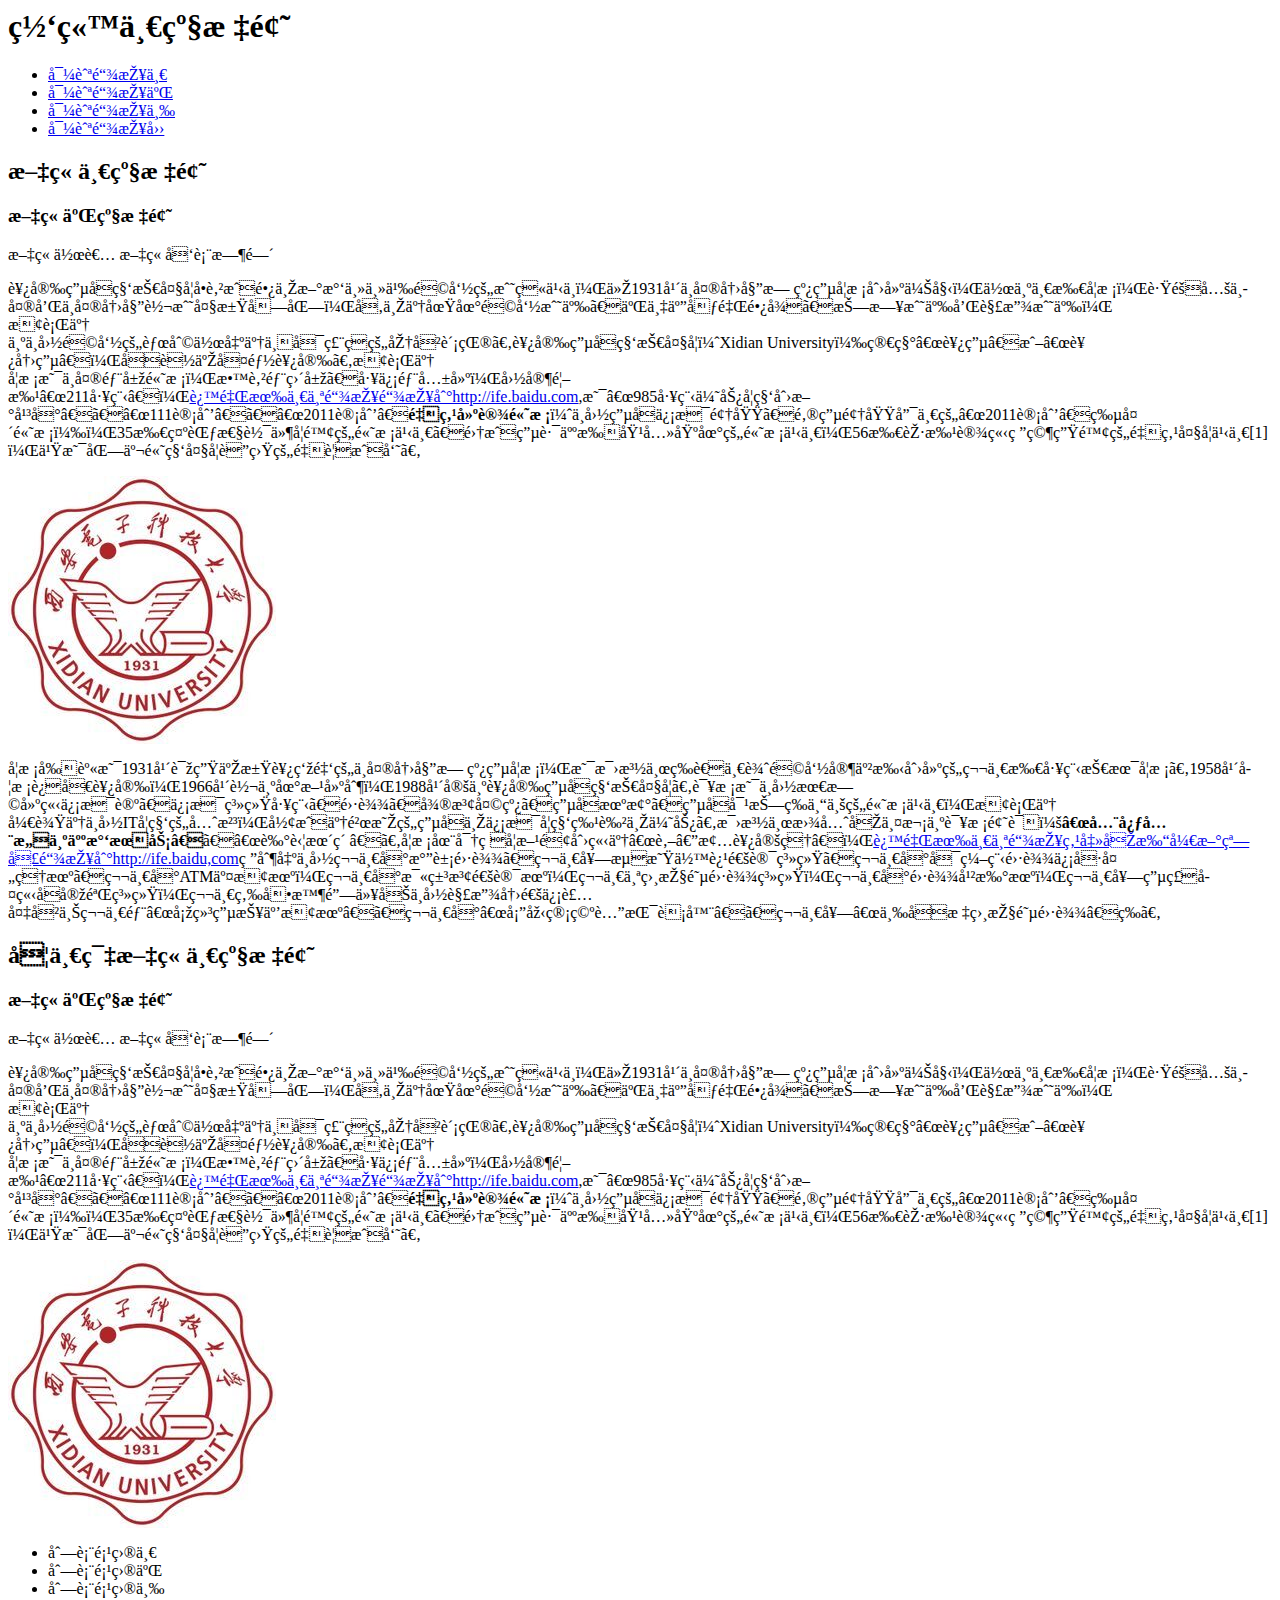
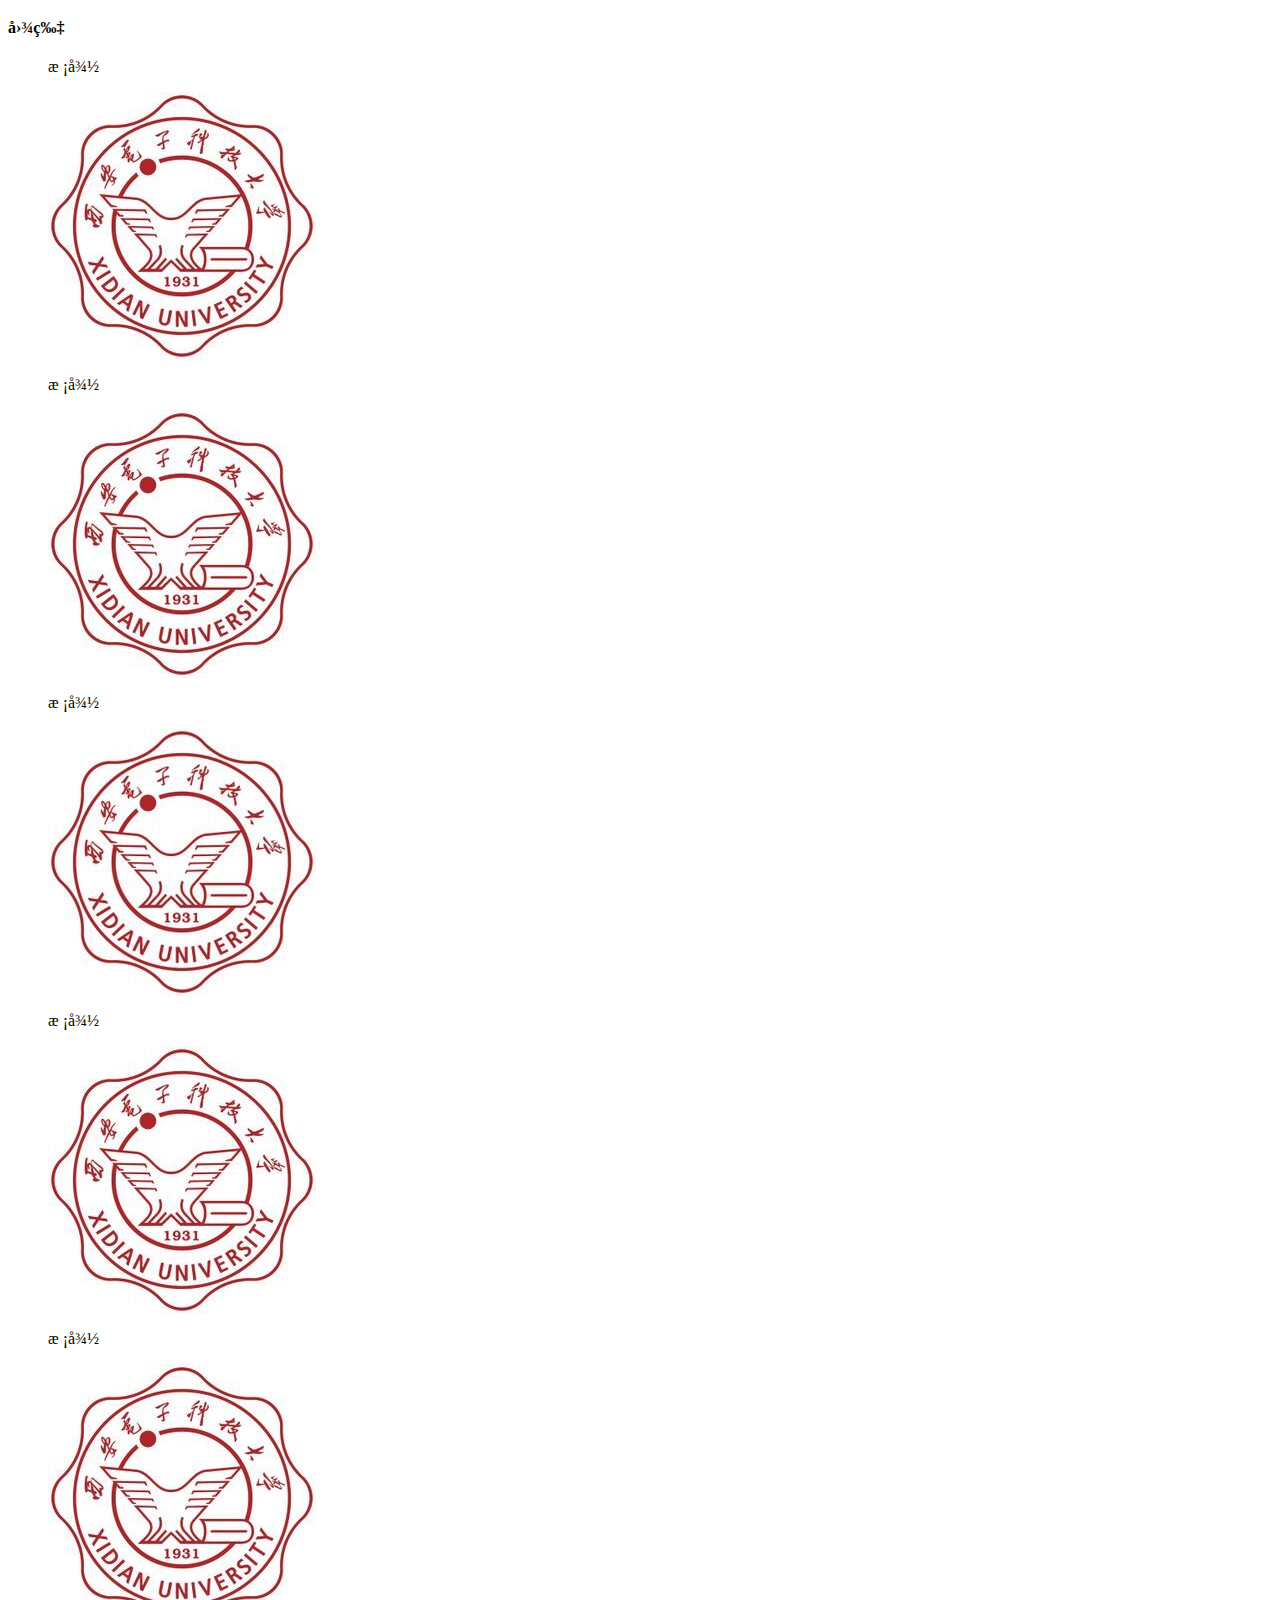
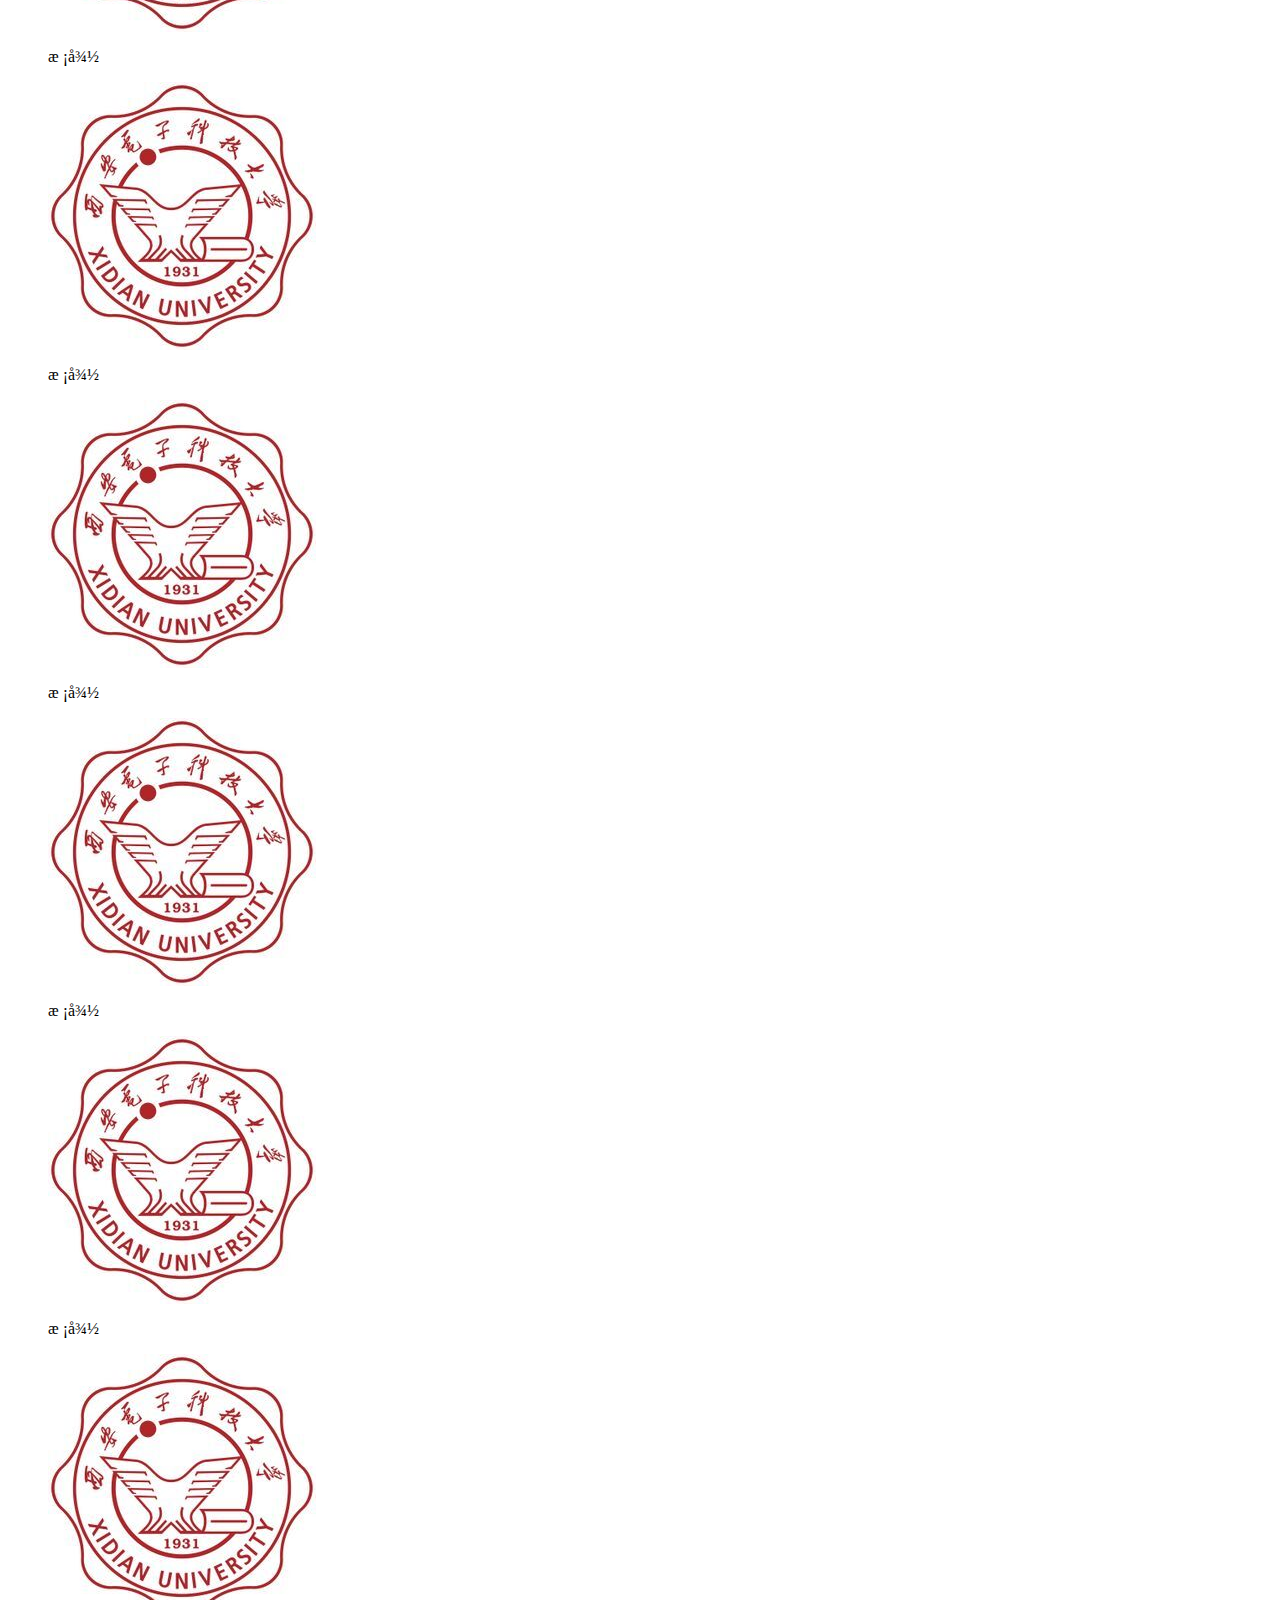
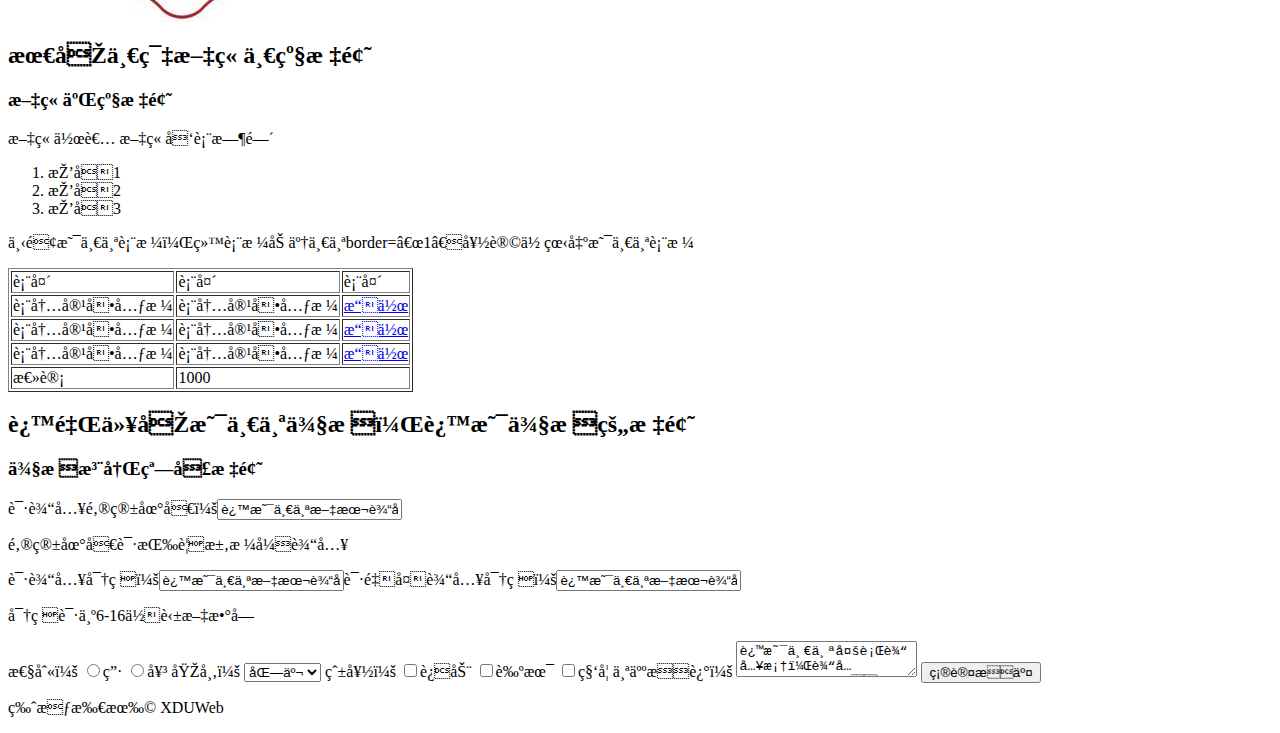
<file: index.html>
<html>
     <meta http-equiv="content-type",content="text/html;charset=utf-8"/>
<head>
     <title>task001</title>
</head>

<body>
    <h1>网站一级标题</h1>
        <ul>
            <li><a target="_blank" href="http://www.baidu.com" title="百度">导航链接一</a></li>
            <li><a target="_blank" href="http://123.xidian.edu.cn" title="西电导航">导航链接二</a></li>		   
            <li><a target="_blank" href="http://www.taobao.com" title="淘宝">导航链接三</a></li>
			<li><a target="_blank" href="http://ife.baidu.com" title="百度前端技术学院">导航链接四</a></li>
	    </ul>
	<h2>文章一级标题</h2>
	<h3>文章二级标题</h3>
	<p>文章作者 文章发表时间</p>
	<p>
	西安电子科技大学孕育成长与新民主主义革命的战火之中，从1931年中央军委无线电学校创建伊始，作为一所学校，跟随党中央和中央军委转战大江南北，参与了土地革命战争、二万五千里长征、抗日战争和解放战争，</br>换行了</br>为中国革命的胜利作出了不可磨灭的历史贡献。西安电子科技大学（Xidian University）简称“西电”或“西军电”，坐落于古都西安。换行了</br>学校是中央部属高校，教育部直属、工信部共建，国家首批“211工程”，<a href="http://ife.baidu.com">这里有一个链接链接到http://ife.baidu.com</a>,是“985工程优势学科创新平台”、“111计划”、“2011计划”<b>重点建设高校</b>（中国电子信息领域、邮电领域唯一的“2011计划”牵头高校），35所示范性软件学院的高校之一、集成电路人才培养基地的高校之一，56所获批设立研究生院的重点大学之一[1]  ，也是北京高科大学联盟的重要成员。
	</p>
    <img src="./photos/xiaohui.jpg" alt="xiaohui">
	<p>
	学校前身是1931年诞生于江西瑞金的中央军委无线电学校，是毛泽东等老一辈革命家亲手创建的第一所工程技术学校。1958年学校迁址西安，1966年转为地方建制，1988年定为西安电子科技大学。该校是中国最早建立信息论、信息系统工程、雷达、微波天线、电子机械、电子对抗等专业的高校之一，换行了</br>开辟了中国IT学科的先河，形成了鲜明的电子与信息学科特色与优势。毛泽东曾先后两次为该校题词：<b>“全心全意为人民服务”</b>、“艰苦朴素”。学校在密码学方面创立了“肖—梅西定理”，<a href="http://ife.baidu.com" target="_blank">这里有一个链接点击后打开新窗口链接到http://ife.baidu,com</a>研制出中国第一台气象雷达、第一套流星余迹通讯系统、第一台可编程雷达信号处理机、第一台ATM交换机，第一台毫米波通讯机，第一个相控阵雷达系统，第一台雷达干扰机，第一套电磁孤立子实验系统，第一炉单晶锗以及中国解放军通信装备史上第一部“塞绳电报互换机”、第一台“塔型管空腔振荡器”、第一套“三坐标相控阵雷达”等。
	</p>
	
	<h2>另一篇文章一级标题</h2>
	<h3>文章二级标题</h3>
	<p>文章作者 文章发表时间</p>
	<p>
	西安电子科技大学孕育成长与新民主主义革命的战火之中，从1931年中央军委无线电学校创建伊始，作为一所学校，跟随党中央和中央军委转战大江南北，参与了土地革命战争、二万五千里长征、抗日战争和解放战争，</br>换行了</br>为中国革命的胜利作出了不可磨灭的历史贡献。西安电子科技大学（Xidian University）简称“西电”或“西军电”，坐落于古都西安。换行了</br>学校是中央部属高校，教育部直属、工信部共建，国家首批“211工程”，<a href="http://ife.baidu.com">这里有一个链接链接到http://ife.baidu.com</a>,是“985工程优势学科创新平台”、“111计划”、“2011计划”<b>重点建设高校</b>（中国电子信息领域、邮电领域唯一的“2011计划”牵头高校），35所示范性软件学院的高校之一、集成电路人才培养基地的高校之一，56所获批设立研究生院的重点大学之一[1]  ，也是北京高科大学联盟的重要成员。
	</p>
	<img src="./photos/xiaohui.jpg">
	<ul>
	    <li>列表项目一</li>
		<li>列表项目二</li>
		<li>列表项目三</li>
	</ul>
	<h4>图片</h4>
	<figure>
	    <p>校徽</p>
		<img src="./photos/xiaohui.jpg" alt="xiaohui">
		<p>校徽</p>
		<img src="./photos/xiaohui.jpg" alt="xiaohui">
		<p>校徽</p>
		<img src="./photos/xiaohui.jpg" alt="xiaohui">
		<p>校徽</p>
		<img src="./photos/xiaohui.jpg" alt="xiaohui">
		<p>校徽</p>
		<img src="./photos/xiaohui.jpg" alt="xiaohui">
		<p>校徽</p>
		<img src="./photos/xiaohui.jpg" alt="xiaohui">
		<p>校徽</p>
		<img src="./photos/xiaohui.jpg" alt="xiaohui">
		<p>校徽</p>
		<img src="./photos/xiaohui.jpg" alt="xiaohui">
		<p>校徽</p>
		<img src="./photos/xiaohui.jpg" alt="xiaohui">
		<p>校徽</p>
		<img src="./photos/xiaohui.jpg" alt="xiaohui">
    </figure>
	
	<h2>最后一篇文章一级标题</h2>
	<h3>文章二级标题</h3>
	<p>文章作者 文章发表时间</p>
	<ol>
	    <li>排名1</li>
	    <li>排名2</li>
	    <li>排名3</li>
	</ol>
	<p>下面是一个表格，给表格加了一个border=“1”好让你看出是一个表格</p>
	<table border="1">
	    <tr>
            <td>表头</td>
		    <td>表头</td>
		    <td>表头</td>
	    </tr>
	    <tr>
		    <td>表内容单元格</td>
			<td>表内容单元格</td>
			<td><a href="#">操作</a></td>
		</tr>
		<tr>
		    <td>表内容单元格</td>
			<td>表内容单元格</td>
			<td><a href="#">操作</a></td>
		</tr>
		<tr>
		    <td>表内容单元格</td>
			<td>表内容单元格</td>
			<td><a href="#">操作</a></td>
		</tr>
		<tr>
		    <td>总计</td>
			<td colspan="2">1000</td>
		</tr>
	</table>
	
	<h2>这里以后是一个侧栏，这是侧栏的标题</h2>
	<h3>侧栏注册窗口标题</h3>
	<p>请输入邮箱地址：<input type="text" name="E-mail" value="这是一个文本输入框"></p>
	<p>邮箱地址请按要求格式输入</p>
	<p>请输入密码：<input type="密码" value="这是一个文本输入框">请重复输入密码：<input type="密码" value="这是一个文本输入框">
	<p>密码请为6-16位英文数字</p>
	
	<form>
	    性别：
	          <input type="radio" value="男">男
	          <input type="radio" value="女">女
		城市：
		      <select>
			          <option>北京</option>
					  <option>上海</option>
					  <option>广州</option>
					  <option>深圳</option>
					  <option>西安</option>
		      </select>
		爱好：
		      <input type="checkbox" name="Sports"/>运动
			  <input type="checkbox" name="Art"/>艺术
			  <input type="checkbox" name="Science"/>科学
        个人描述：
              <textarea>这是一个多行输入框，输入您的个人描述</textarea>	
              <input type="button" value="确认提交">
    </form>	
</body>
    <p>版权所有&copy; XDUWeb</p>
</html>
</file>
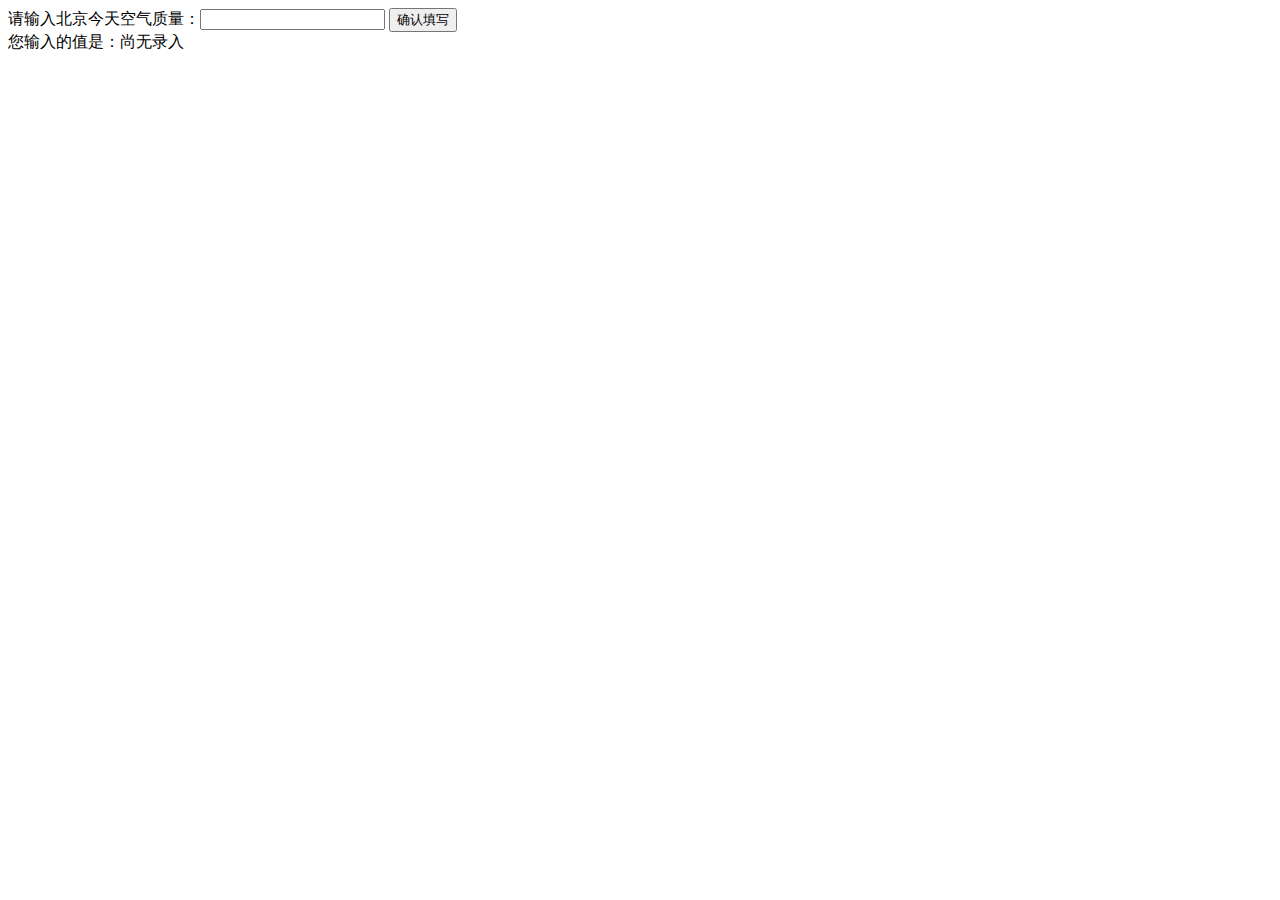
<file: stage2/task1.html>
<!DOCTYPE html>
<html>
  <head>
    <meta charset="utf-8">
    <title>IFE JavaScript Task 01</title>
  </head>
<body>

  <label>请输入北京今天空气质量：<input id="aqi-input" type="text"></label>
  <button id="button" >确认填写</button>

  <div>您输入的值是：<span id="aqi-display">尚无录入</span></div>

<script type="text/javascript">


(function() {
  /*	
  在注释下方写下代码
  给按钮button绑定一个点击事件
  在事件处理函数中
  获取aqi-input输入的值，并显示在aqi-display中
  */
  
  function luru(){
  //提取输入的值
  var values = document.getElementById("aqi-input").value;
  //找到放入值的地方
  var displays = document.getElementById("aqi-display");
  if(values!="")
  displays.innerHTML = values;
  else
  alert("输入为空！请重新输入。")
  }
  //添加click事件
  var btn = document.getElementById("button");
  btn.addEventListener("click", luru);
  
})();


</script>
</body>
</html>
</file>
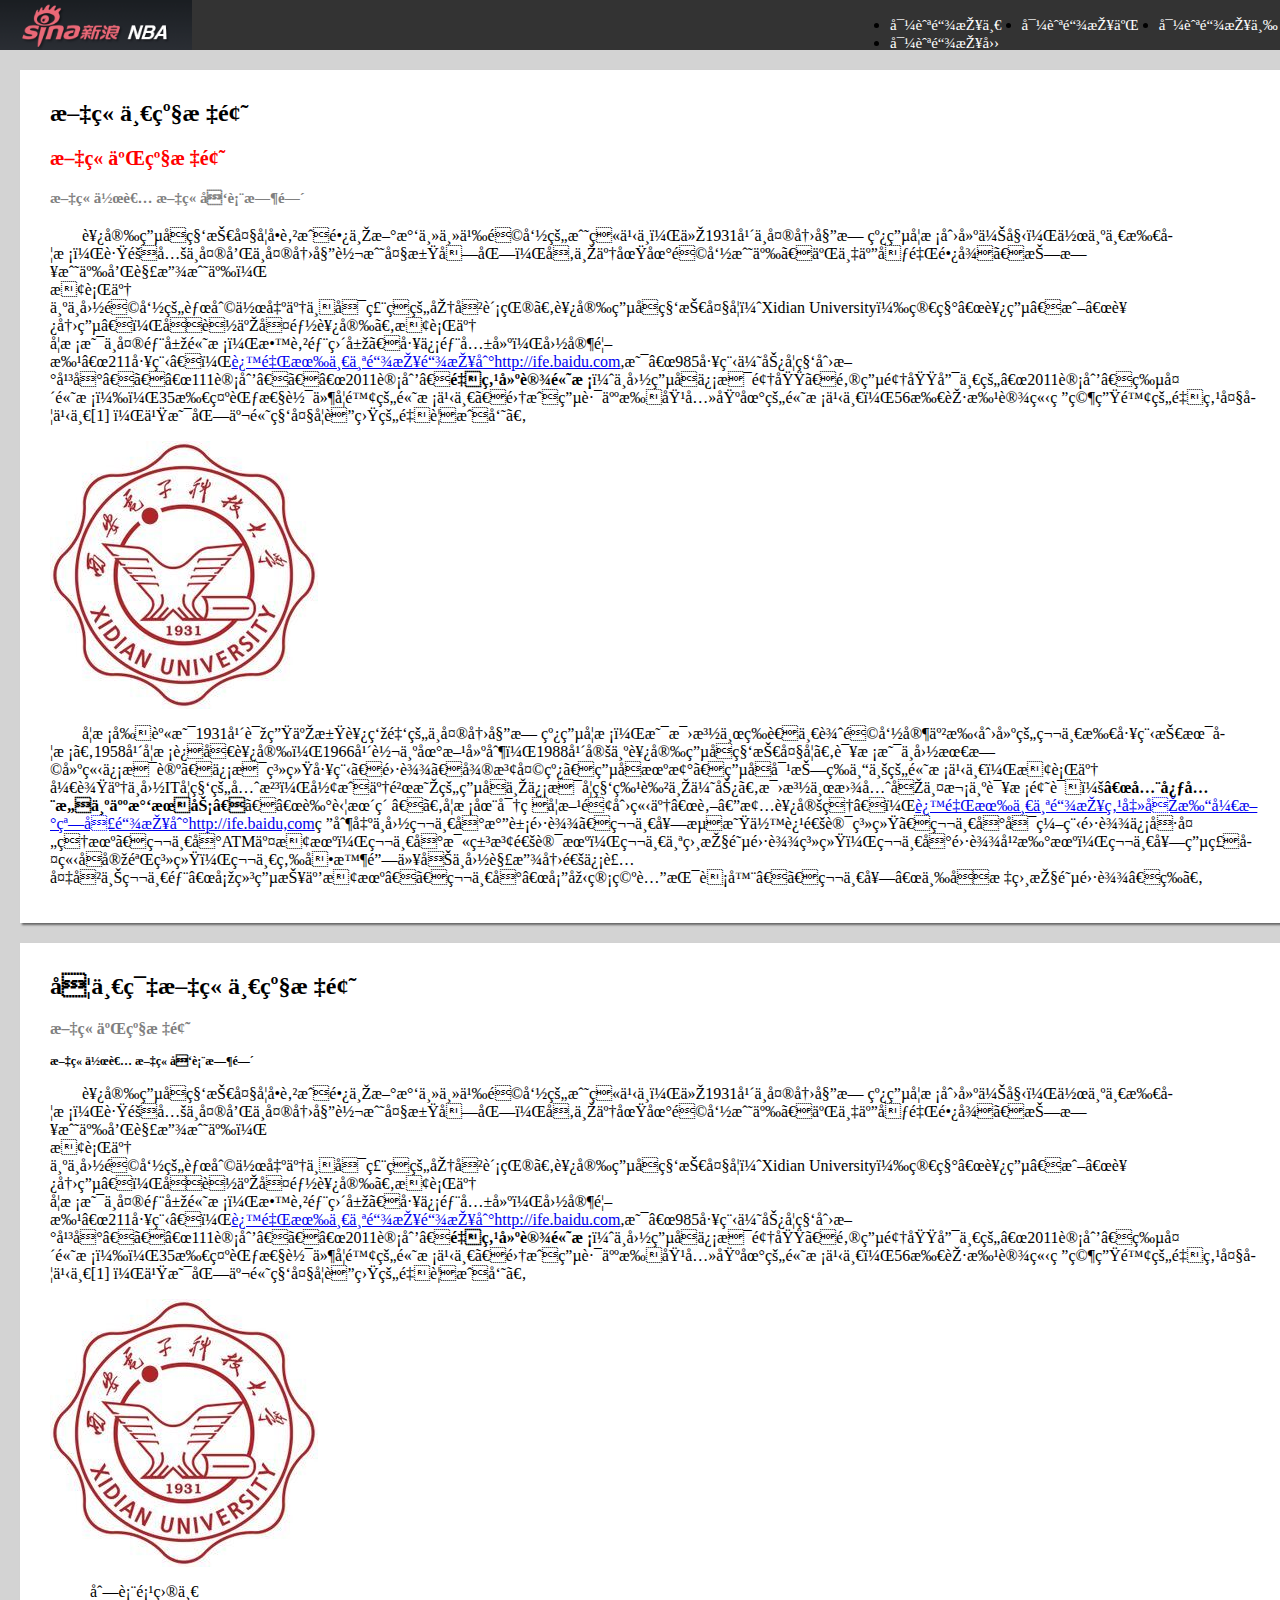
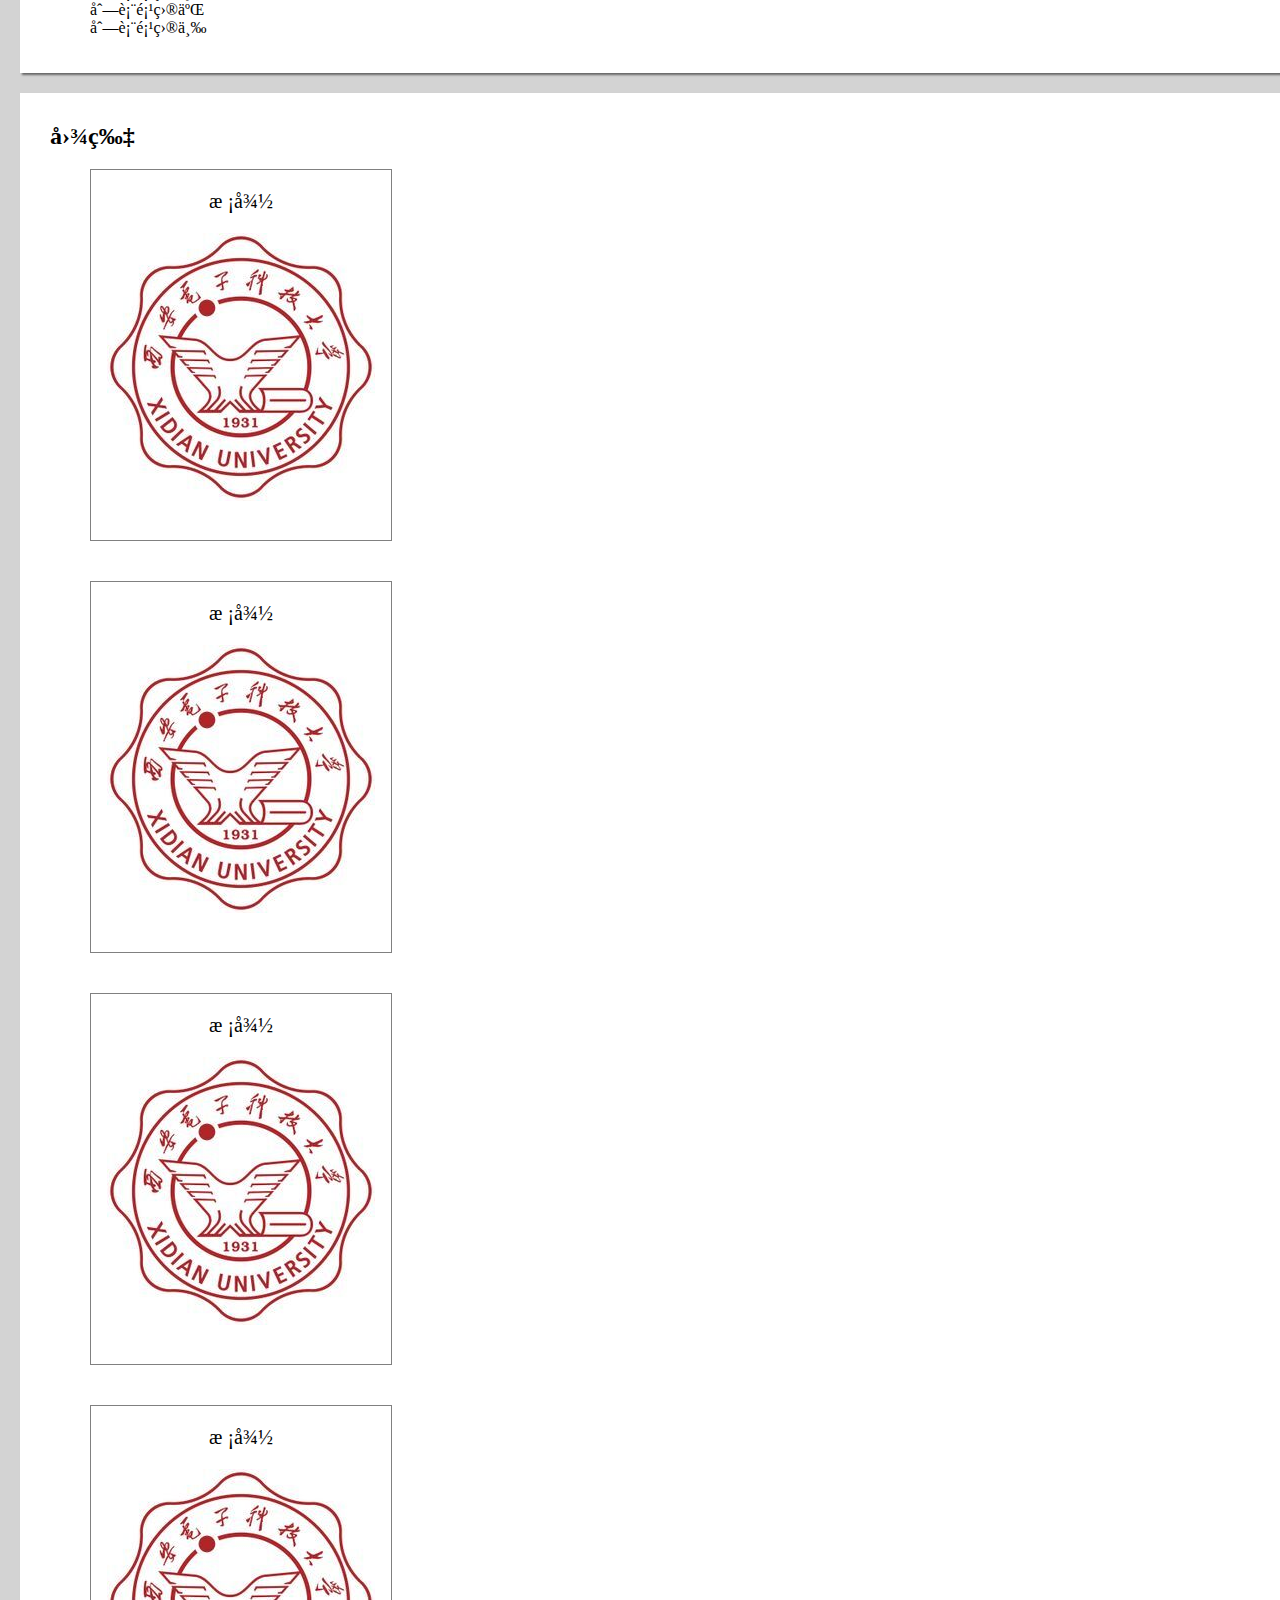
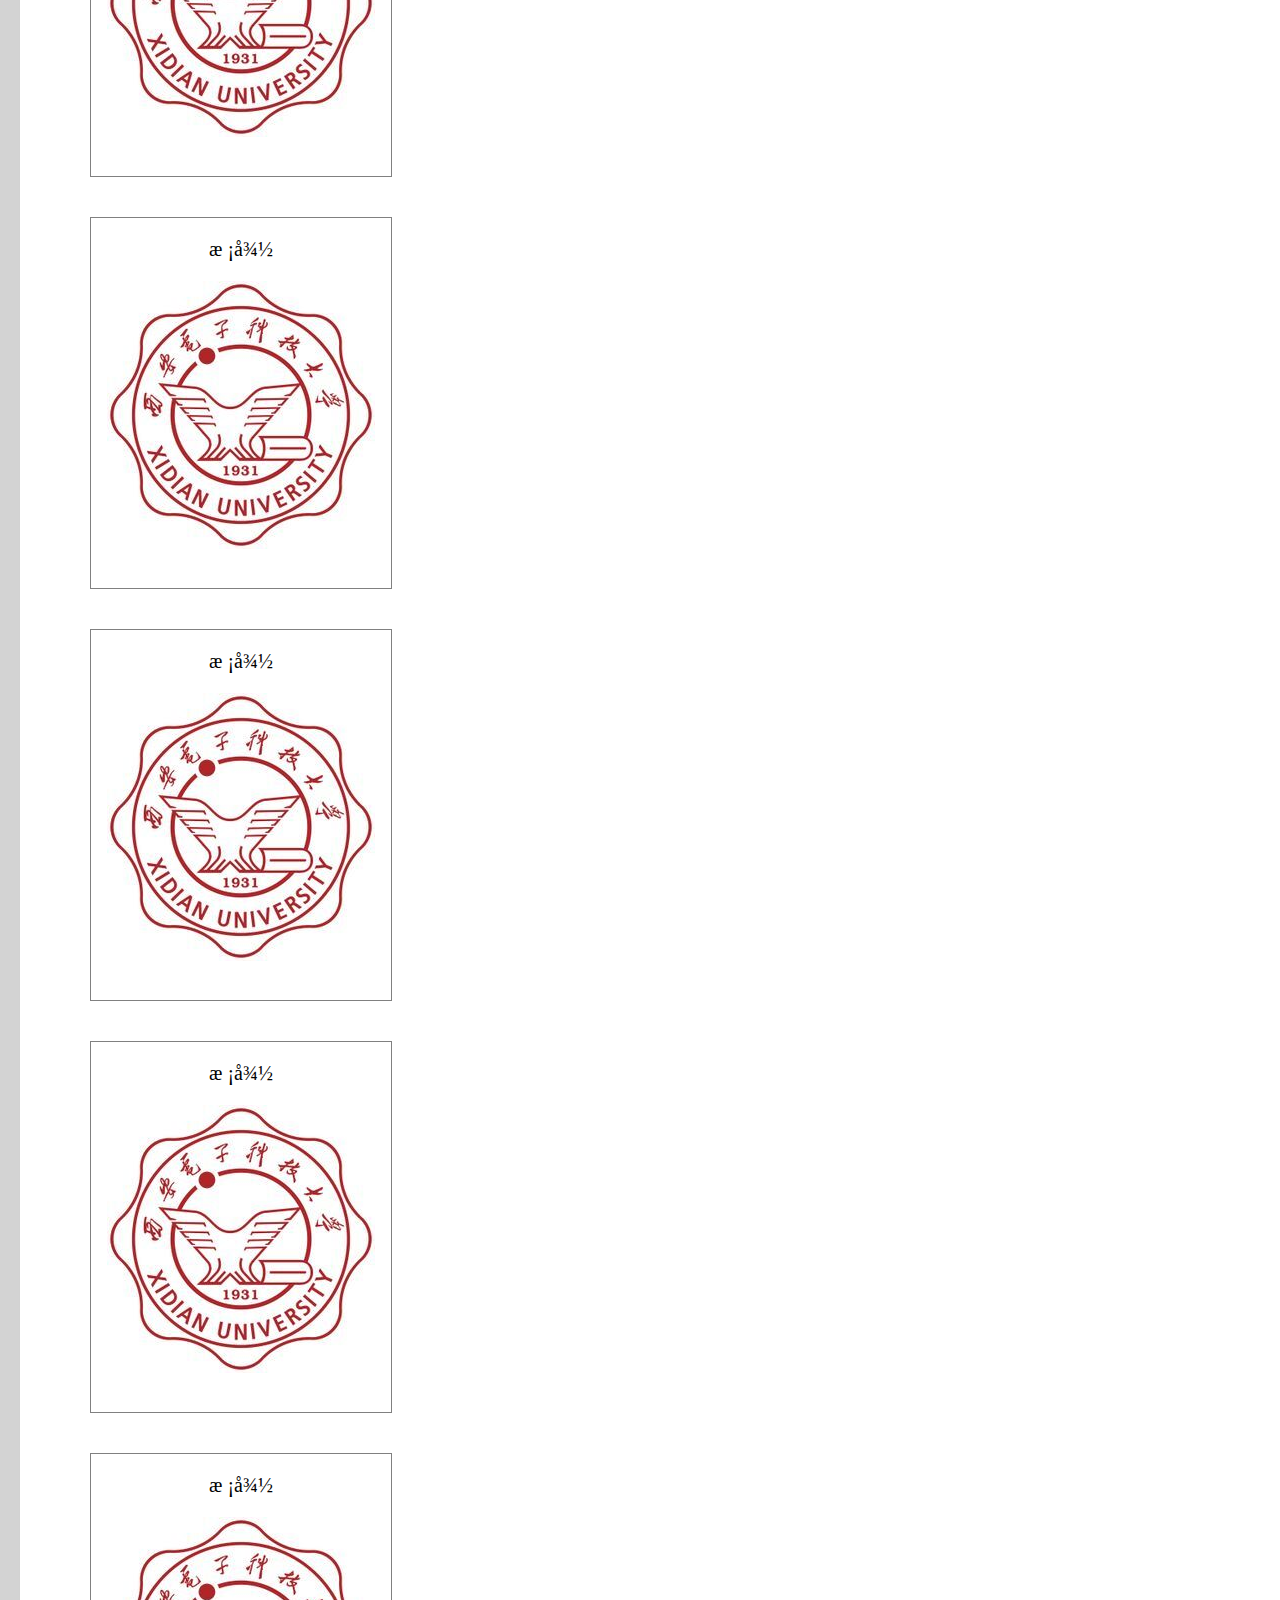
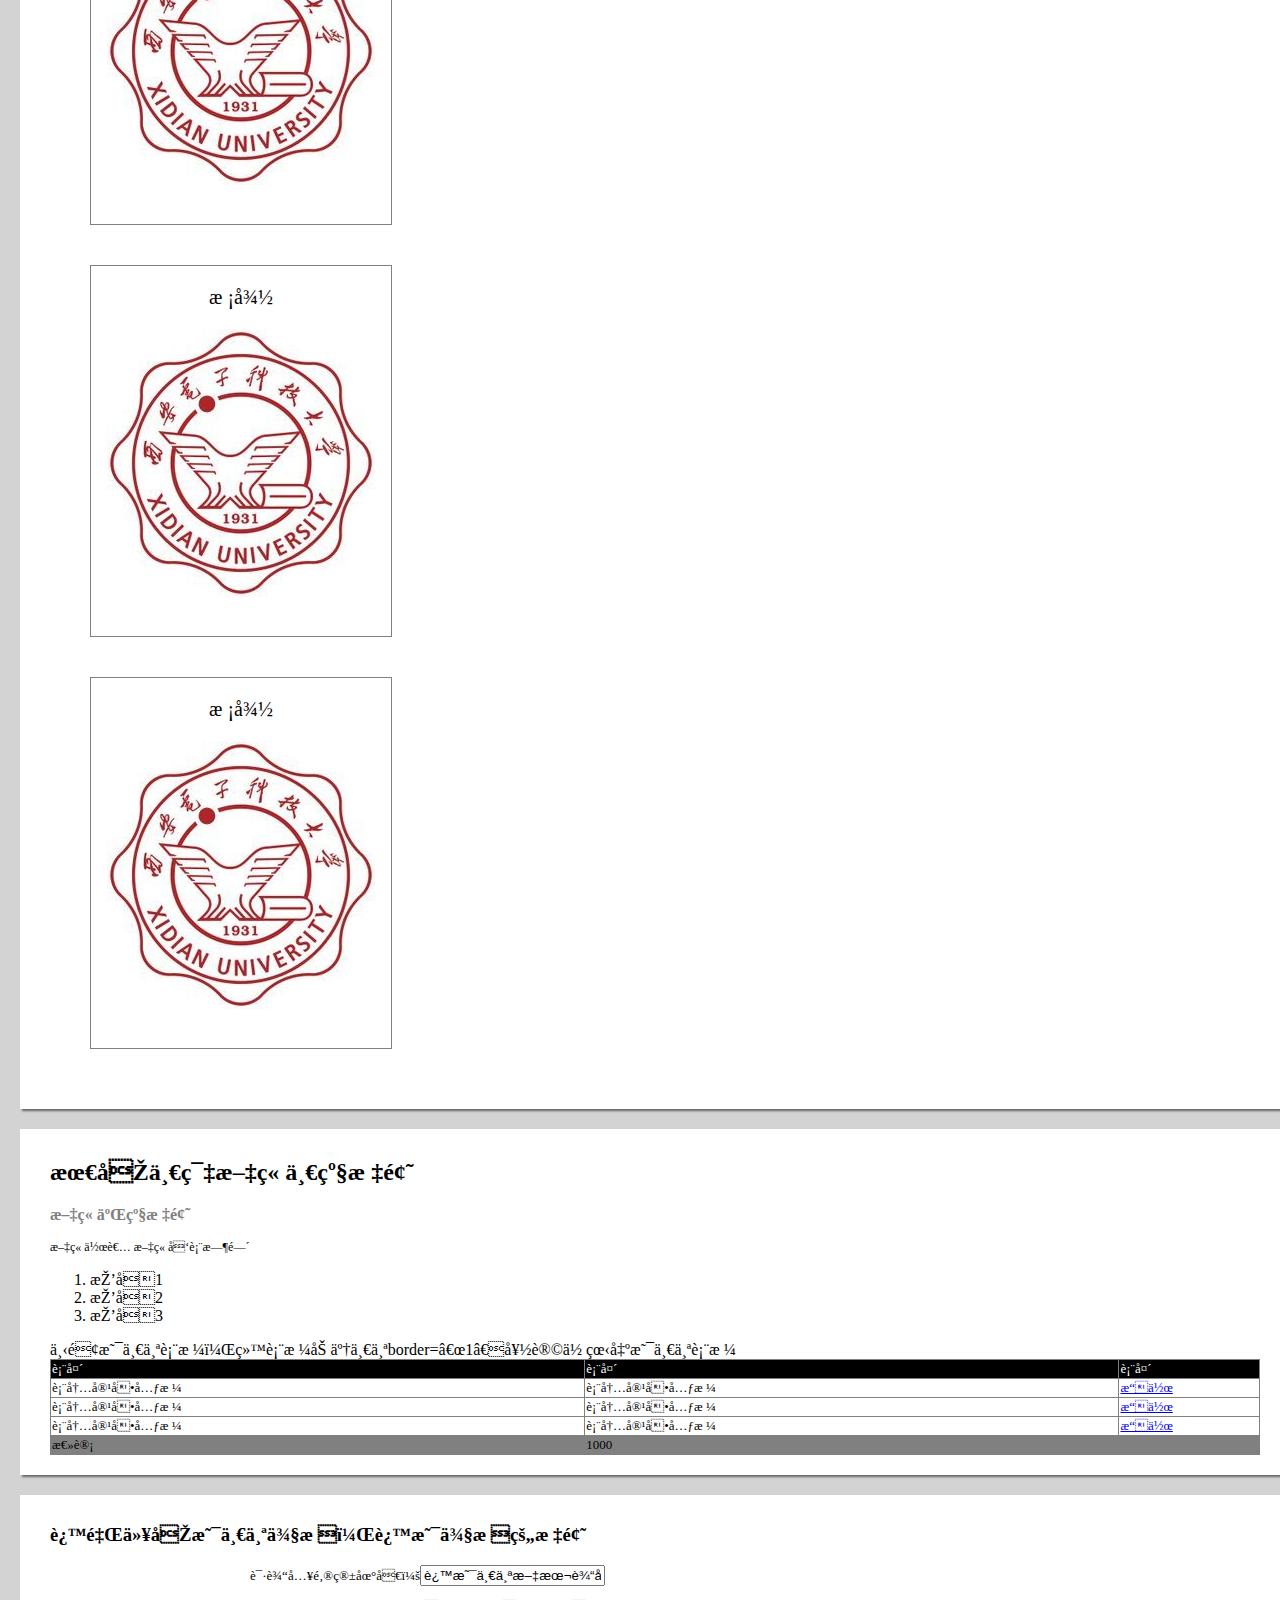
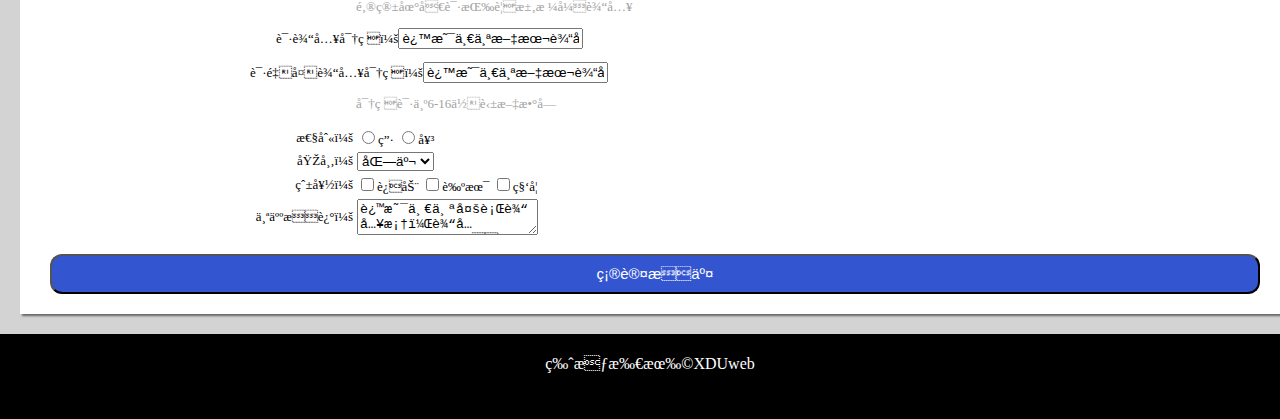
<file: stage1/task2/task2.html>
<html>
     <meta http-equiv="content-type",content="text/html;charset=utf-8"/>
	 <link rel="stylesheet" type="text/css" href="task2.css">
<head>
     <title>task02</title>
</head>

<body>
<div class="all">
	<div class="top1">
    <img src="sina.jpg" height="50px">
	    <div class="top2">
        <ul>
            <li class="lianjie"><a target="_blank" href="#">导航链接一</a></li>
            <li class="lianjie"><a target="_blank" href="#">导航链接二</a></li>		   
            <li class="lianjie"><a target="_blank" href="#">导航链接三</a></li>
			<li class="lianjie"><a target="_blank" href="#">导航链接四</a></li>
	    </ul>
		</div>
	</div>
	<div class="part1">
		<h2>文章一级标题</h2>
		<h3 style="font-size:20px;color:red;">文章二级标题</h3>
		<h4 style="font-size:15px;color:gray;">文章作者 文章发表时间</h4>
		<p class="par">
		西安电子科技大学孕育成长与新民主主义革命的战火之中，从1931年中央军委无线电学校创建伊始，作为一所学校，跟随党中央和中央军委转战大江南北，参与了土地革命战争、二万五千里长征、抗日战争和解放战争，</br>换行了</br>为中国革命的胜利作出了不可磨灭的历史贡献。西安电子科技大学（Xidian University）简称“西电”或“西军电”，坐落于古都西安。换行了</br>学校是中央部属高校，教育部直属、工信部共建，国家首批“211工程”，<a href="http://ife.baidu.com">这里有一个链接链接到http://ife.baidu.com</a>,是“985工程优势学科创新平台”、“111计划”、“2011计划”<b>重点建设高校</b>（中国电子信息领域、邮电领域唯一的“2011计划”牵头高校），35所示范性软件学院的高校之一、集成电路人才培养基地的高校之一，56所获批设立研究生院的重点大学之一[1]  ，也是北京高科大学联盟的重要成员。
		</p>
		<img src="./photos/xiaohui.jpg" alt="xiaohui">
		<p class="par">
		学校前身是1931年诞生于江西瑞金的中央军委无线电学校，是毛泽东等老一辈革命家亲手创建的第一所工程技术学校。1958年学校迁址西安，1966年转为地方建制，1988年定为西安电子科技大学。该校是中国最早建立信息论、信息系统工程、雷达、微波天线、电子机械、电子对抗等专业的高校之一，换行了</br>开辟了中国IT学科的先河，形成了鲜明的电子与信息学科特色与优势。毛泽东曾先后两次为该校题词：<b>“全心全意为人民服务”</b>、“艰苦朴素”。学校在密码学方面创立了“肖—梅西定理”，<a href="http://ife.baidu.com" target="_blank">这里有一个链接点击后打开新窗口链接到http://ife.baidu,com</a>研制出中国第一台气象雷达、第一套流星余迹通讯系统、第一台可编程雷达信号处理机、第一台ATM交换机，第一台毫米波通讯机，第一个相控阵雷达系统，第一台雷达干扰机，第一套电磁孤立子实验系统，第一炉单晶锗以及中国解放军通信装备史上第一部“塞绳电报互换机”、第一台“塔型管空腔振荡器”、第一套“三坐标相控阵雷达”等。
		</p>
	</div>
	<div class="part1">
		<h2>另一篇文章一级标题</h2>
		<h3 style="font-family:Georgia;font-size:16px;color:gray;">文章二级标题</h3>
		<h4 style="font-size:12px;color:-moz-visitedhyperlinktext;">文章作者 文章发表时间</h4>
		<p class="par">
		西安电子科技大学孕育成长与新民主主义革命的战火之中，从1931年中央军委无线电学校创建伊始，作为一所学校，跟随党中央和中央军委转战大江南北，参与了土地革命战争、二万五千里长征、抗日战争和解放战争，</br>换行了</br>为中国革命的胜利作出了不可磨灭的历史贡献。西安电子科技大学（Xidian University）简称“西电”或“西军电”，坐落于古都西安。换行了</br>学校是中央部属高校，教育部直属、工信部共建，国家首批“211工程”，<a href="http://ife.baidu.com">这里有一个链接链接到http://ife.baidu.com</a>,是“985工程优势学科创新平台”、“111计划”、“2011计划”<b>重点建设高校</b>（中国电子信息领域、邮电领域唯一的“2011计划”牵头高校），35所示范性软件学院的高校之一、集成电路人才培养基地的高校之一，56所获批设立研究生院的重点大学之一[1]  ，也是北京高科大学联盟的重要成员。
		</p>
		<img src="./photos/xiaohui.jpg">
		<ul style="list-style-type:none;">
	    <li>列表项目一</li>
		<li>列表项目二</li>
		<li>列表项目三</li>
		</ul>
	</div>
	<div class="part1">
		<h2 style="font-weight:bold;"><font face="华文新魏" >图片</font></h2>
		<figure>
		<div class="pic">
	    <p>校徽</p>
		<img src="./photos/xiaohui.jpg" alt="xiaohui">
		</div>
		<div class="pic">
		<p>校徽</p>
		<img src="./photos/xiaohui.jpg" alt="xiaohui">
		</div>
		<div class="pic">
		<p>校徽</p>
		<img src="./photos/xiaohui.jpg" alt="xiaohui">
		</div>
		<div class="pic">
		<p>校徽</p>
		<img src="./photos/xiaohui.jpg" alt="xiaohui">
		</div>
		<div class="pic">
		<p>校徽</p>
		<img src="./photos/xiaohui.jpg" alt="xiaohui">
		</div>
		<div class="pic">
		<p>校徽</p>
		<img src="./photos/xiaohui.jpg" alt="xiaohui">
		</div>
		<div class="pic">
		<p>校徽</p>
		<img src="./photos/xiaohui.jpg" alt="xiaohui">
		</div>
		<div class="pic">
		<p>校徽</p>
		<img src="./photos/xiaohui.jpg" alt="xiaohui">
		</div>
		<div class="pic">
		<p>校徽</p>
		<img src="./photos/xiaohui.jpg" alt="xiaohui">
		</div>
		<div class="pic">
		<p>校徽</p>
		<img src="./photos/xiaohui.jpg" alt="xiaohui">
		</div>
        </figure>
	</div>
	<div class="part1">
		<h2>最后一篇文章一级标题</h2>
		<h3 style="font-size:16px;color:gray;">文章二级标题</h3>
		<p style="font-size:12px;color:-moz-visitedhyperlinktext;">文章作者 文章发表时间</p>
		<ol>
			<li>排名1</li>
			<li>排名2</li>
			<li>排名3</li>
		</ol>
		<p style="margin-bottom:0px">下面是一个表格，给表格加了一个border=“1”好让你看出是一个表格</p>
		<table border="1" style="border-collapse:collapse;">
			<tr>
				<td id="td1">表头</td>
				<td id="td1">表头</td>
				<td id="td2">表头</td>
			</tr>
			<tr>
				<td>表内容单元格</td>
				<td>表内容单元格</td>
				<td><a href="#">操作</a></td>
			</tr>
			<tr>
				<td>表内容单元格</td>
				<td>表内容单元格</td>
				<td><a href="#">操作</a></td>
			</tr>
			<tr>
				<td>表内容单元格</td>
				<td>表内容单元格</td>
				<td><a href="#">操作</a></td>
			</tr>
			<tr bgcolor="gray">
				<td>总计</td>
				<td colspan="2">1000</td>
			</tr>
		</table>
	</div>
	<div class="part1">
		<h3>这里以后是一个侧栏，这是侧栏的标题</h3>
		<p class="login">请输入邮箱地址：<input type="text" name="E-mail" value="这是一个文本输入框"></p>
		<p style="margin-left:306px;font-size:13px;color:#a2a2a2">邮箱地址请按要求格式输入</p>
		<p style="margin-left:226px;font-size:13px">请输入密码：<input type="密码" value="这是一个文本输入框"></p>
		<p class="login">请重复输入密码：<input type="密码" value="这是一个文本输入框"></p>
		<p style="margin-left:306px;font-size:13px;color:#a2a2a2">密码请为6-16位英文数字</p>
	
		<form>
			<table>
			<tr><td style="width:300px;text-align:right">性别：</td>
				<td>
					<input type="radio" value="男">男
				    <input type="radio" value="女">女
				</td>
			<tr><td style="width:300px;text-align:right">城市：</td>
				<td>
					<select>
			          <option>北京</option>
					  <option>上海</option>
					  <option>广州</option>
					  <option>深圳</option>
					  <option>西安</option>
					</select>
				</td>
			</tr>
			<tr><td style="width:300px;text-align:right">爱好：</td>
				<td>
					<input type="checkbox" name="Sports"/>运动
					<input type="checkbox" name="Art"/>艺术
					<input type="checkbox" name="Science"/>科学
				</td>
			</tr>
			<tr><td style="width:300px;text-align:right">个人描述：</td>
				<td>
				<textarea>这是一个多行输入框，输入您的个人描述</textarea>	
				</td>
			</tr>
			<!--<tr bgcolor="blue" >
				<td colspan="2" ,style="text-align:center">
				<input type="button" value="确认提交">
				</td>
			</tr>-->
			</table>
		</form>
		<button type="submit" class="button">确认提交</button>
	</div>
	<footer class="copy">
		<p>版权所有&copy;XDUweb</p>
	</footer>
</div>
</body>
    
</html>
</file>
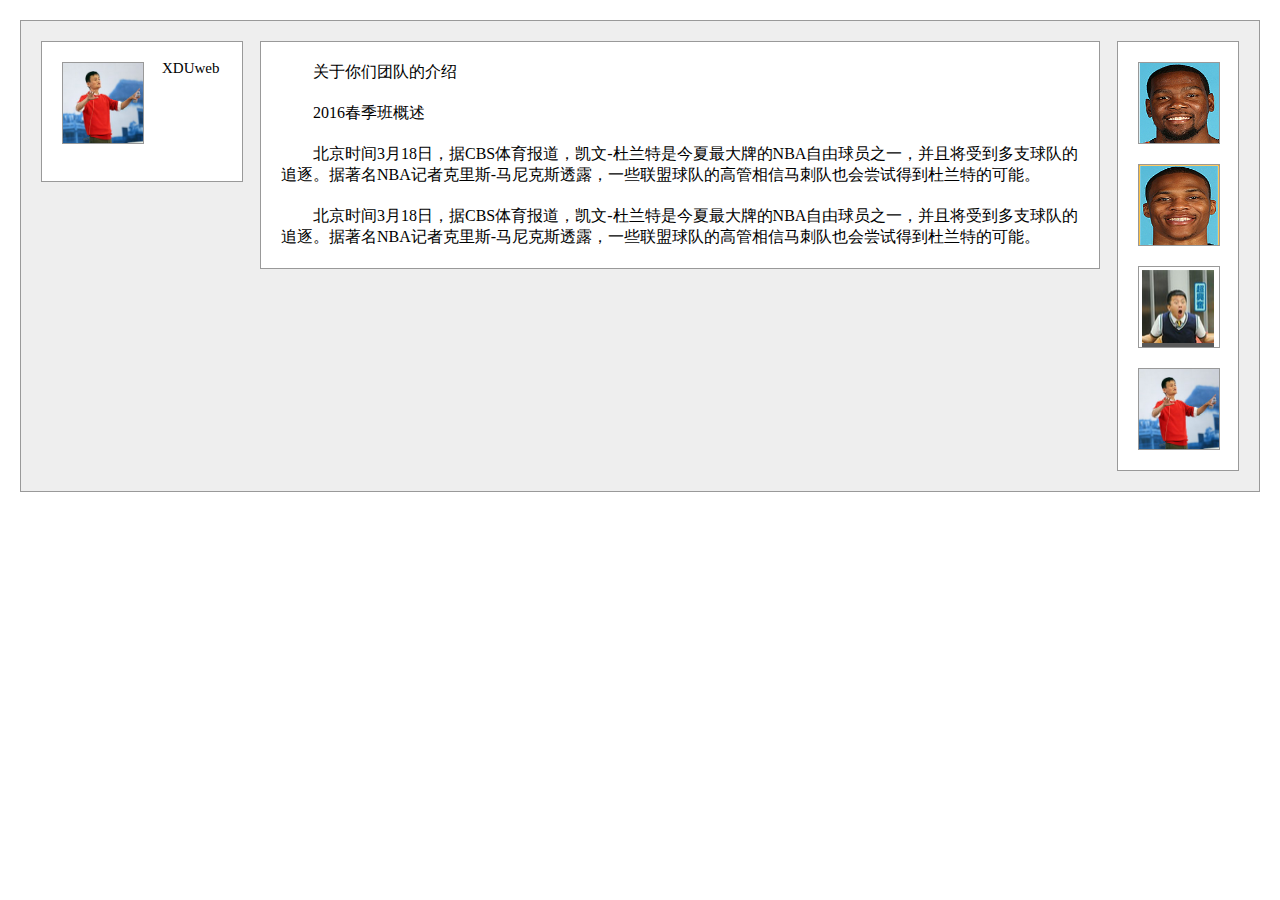
<file: stage1/task3/task3.html>
<!doctype html>
<html lang="en">
 <head>
  <meta charset="UTF-8">
  <link rel="stylesheet" type="text/css" href="task3.css">
  <title>task3</title>
 </head>
 <body>
	<div class="all">
		<div class="left">
			<div class="inleft">
			<img src="image3/grouplogo.jpg" alt="">
			</div>
			<div style="clear: left;"></div>
			<p class="name">XDUweb<p>
			
		</div>
		<div class="middle">
			<p>关于你们团队的介绍</p>
			<p>2016春季班概述</p>
			<p>北京时间3月18日，据CBS体育报道，凯文-杜兰特是今夏最大牌的NBA自由球员之一，并且将受到多支球队的追逐。据著名NBA记者克里斯-马尼克斯透露，一些联盟球队的高管相信马刺队也会尝试得到杜兰特的可能。</p>
			<p>北京时间3月18日，据CBS体育报道，凯文-杜兰特是今夏最大牌的NBA自由球员之一，并且将受到多支球队的追逐。据著名NBA记者克里斯-马尼克斯透露，一些联盟球队的高管相信马刺队也会尝试得到杜兰特的可能。</p>
		</div>
		<div class="right">
			<div class="inright">
			<img src="image3/du.jpg" alt="">
			</div>
			<div class="inright">
			<img src="image3/wei.jpg" alt="">
			</div>
			<div class="inright">
			<img src="image3/deng.jpg" alt="">
			</div>
			<div class="inright">
			<img src="image3/grouplogo.jpg" alt="">
			</div>
		</div>
		<div style="clear: both;"></div>
	</div>
   </body>
</html>
</file>
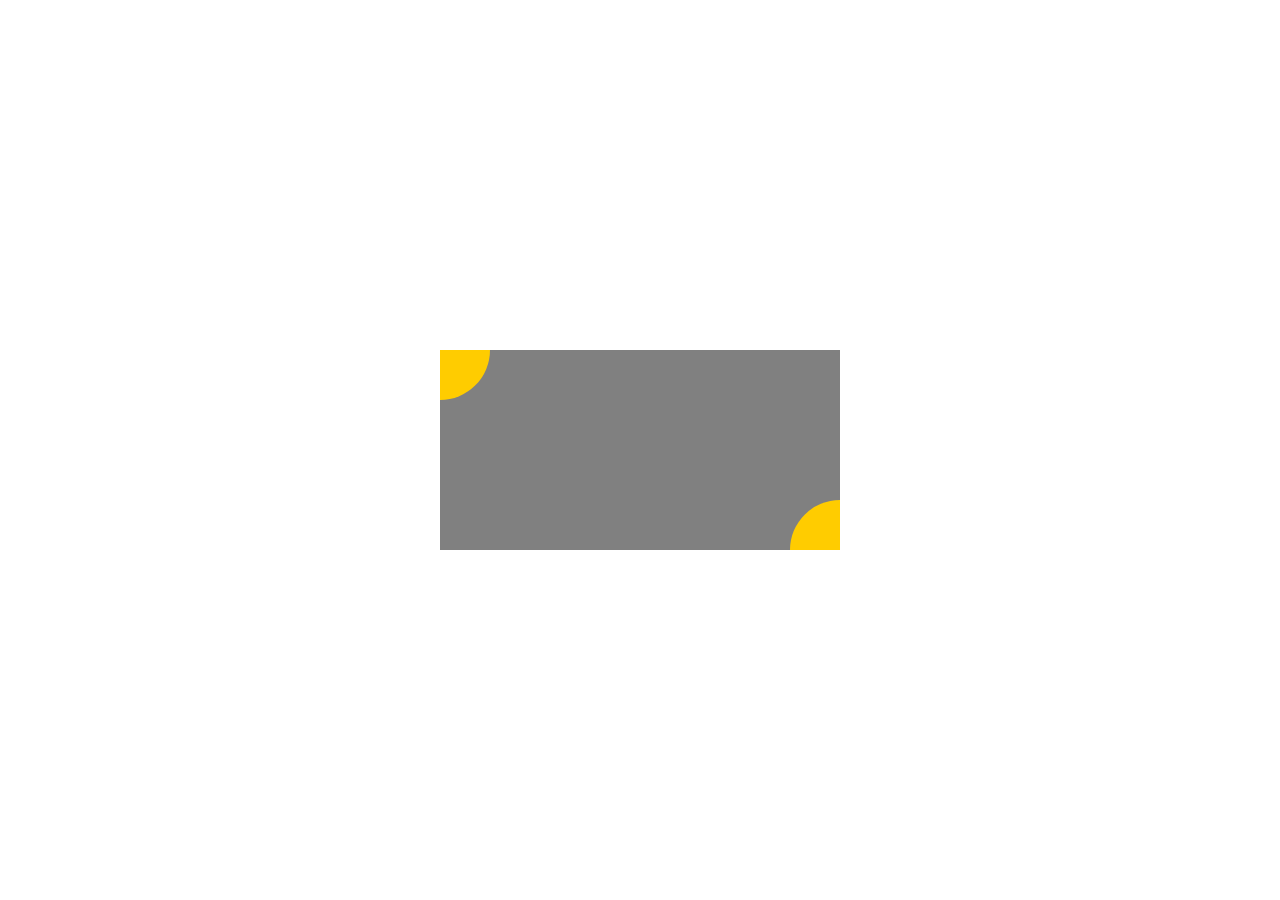
<file: stage1/task4/task4.html>
<!doctype html>
<html lang="en">
 <head>
	<meta http-equiv="content-type" content="text/html;charset=UTF-8">
	<link rel="stylesheet" type="text/css" href="task4.css">
  <title>task4</title>
 </head>
 <body>
	<div class="div">
		<div class="cycle1"></div>
		<div class="cycle2"></div>
		<div style="clear:both"></div>
	</div>
 </body>
</html>
</file>
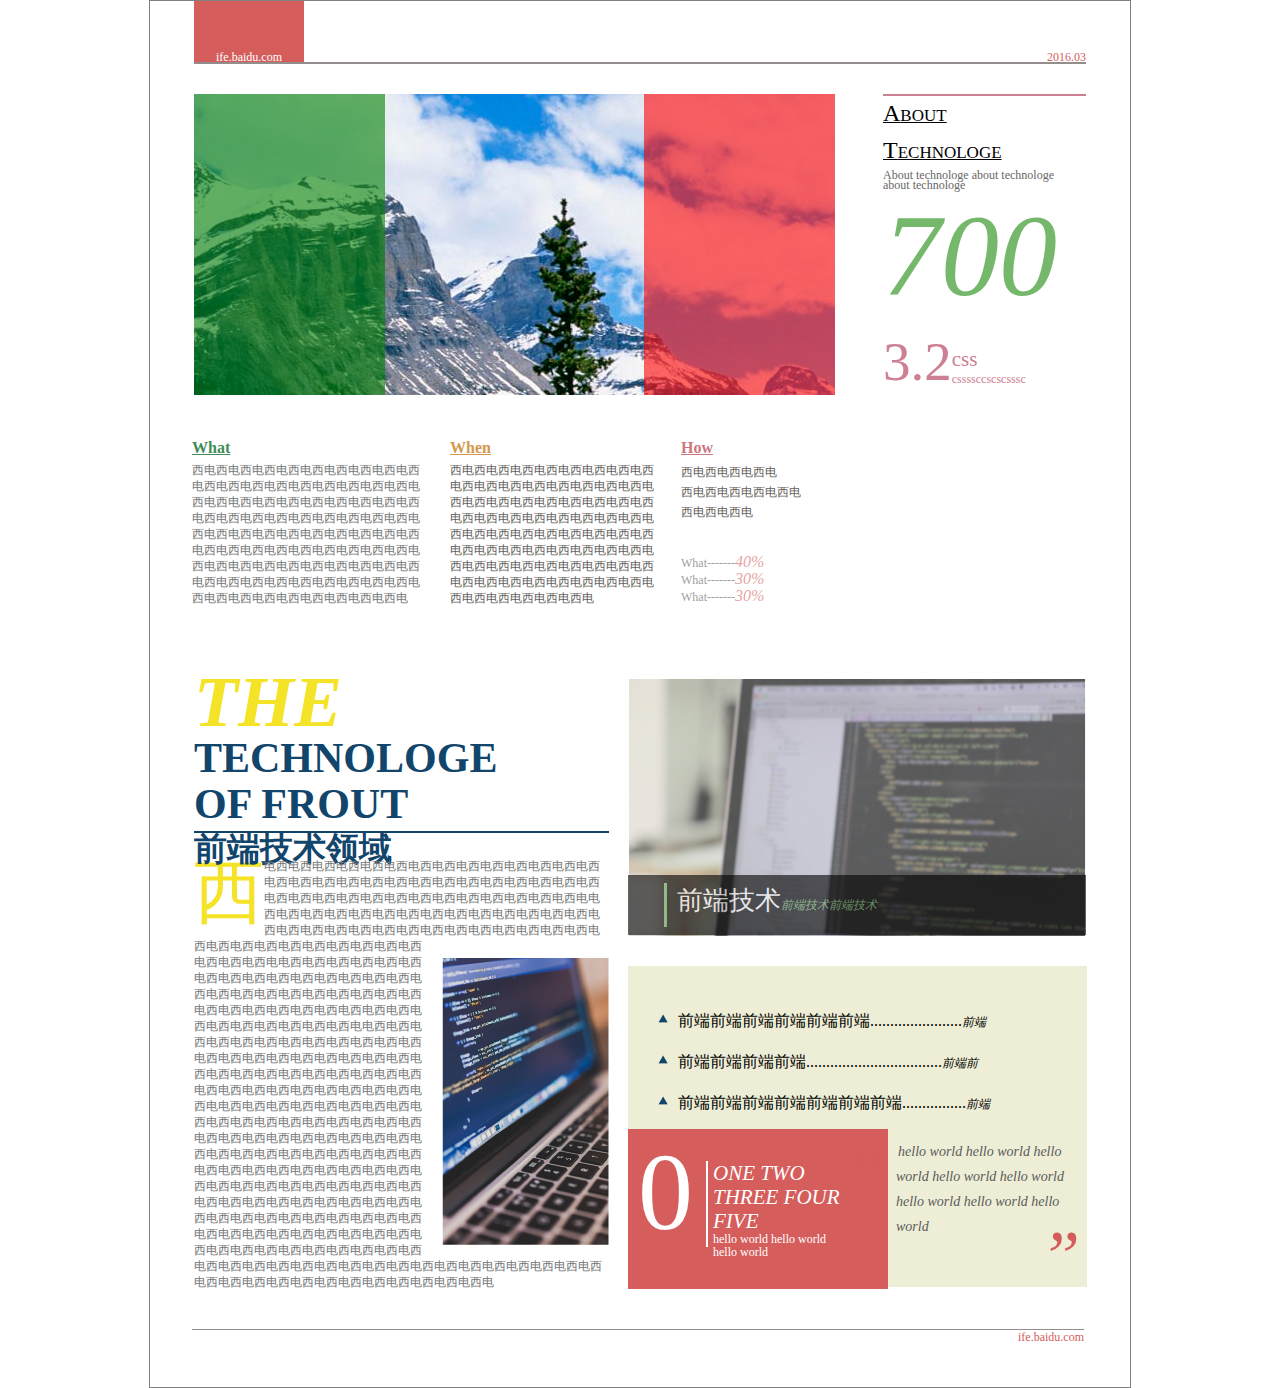
<file: stage1/task6/task6.html>
<!doctype html>
<html lang="en">
 <head>
  <meta http-equiv="content-type" content="text/html;charset=UTF-8">
  <link rel="stylesheet" type="text/css" href="task6.css">
  <title>task06</title>
 </head>
 <body>
	<div class="all">
		<div class="head">
			<div class="top"><span>ife.baidu.com<span></div>
			<span class="time">2016.03</span>
			<div class="clear:both"></div>
		</div>
		<div class="div1">
			<div class="div1_left">
				<div class="leftone"></div>
				<div class="rightone"></div>
				<div style="clear:both"></div>
			</div>
			<div class="div1_right">
				<p class="part1"><span>A</span>BOUT</p>
				<p class="part1"><span>T</span>ECHNOLOGE</p>
				<p class="part2">About technologe about technologe</p>
				<p class="part2">about technologe</p>
				<p class="part3">700</p>
				<p class="part4">3.2</p>
				<div class="css">
				<p class="css_top">css</p>
				<p class="css_bottom">cssssccscscsssc</p>
				</div>
				<div style="clear:both"></div>
			</div>
			<div style="clear:both"></div>
		</div>
		<div class="div2">
			<div class="div2_left">
				<span class="what">What</span>
				<p>西电西电西电西电西电西电西电西电西电西电西电西电西电西电西电西电西电西电西电西电西电西电西电西电西电西电西电西电西电西电西电西电西电西电西电西电西电西电西电西电西电西电西电西电西电西电西电西电西电西电西电西电西电西电西电西电西电西电西电西电西电西电西电西电西电西电西电西电西电西电西电西电西电西电西电西电西电西电西电西电西电西电西电西电西电</p>
			</div>
			<div class="div2_middle">
				<span class="when">When</span>
				<p id="div2_middle_p">西电西电西电西电西电西电西电西电西电西电西电西电西电西电西电西电西电西电西电西电西电西电西电西电西电西电西电西电西电西电西电西电西电西电西电西电西电西电西电西电西电西电西电西电西电西电西电西电西电西电西电西电西电西电西电西电西电西电西电西电西电西电西电西电西电西电西电西电西电西电西电西电西电西电</p>
			</div>
			<div class="div2_right">
				<span class="how">How</span>
				<p id="div2_right_p">西电西电西电西电</br>西电西电西电西电西电</br>西电西电西电</p>
				<ul>
					<li>What-------<span id="span">40%</span></li>
					<li>What-------<span id="span">30%</span></li>
					<li>What-------<span id="span">30%</span></li>
				</ul>
			</div>
			<div style="clear:both"></div>
		</div>
		<div class="div3">
			<div class="div3_left">
				<div class="div3_left_top">
					<p class="english"><span>THE</span> TECHNOLOGE</p>
					<p class="english">OF FROUT</p>
					<p class="chinese">前端技术领域</p>
				</div>
				<div class="div3_left_bottom">
					<p><span>西</span>电西电西电西电西电西电西电西电西电西电西电西电西电西电西电西电西电西电西电西电西电西电西电西电西电西电西电西电西电西电西电西电西电西电西电西电西电西电西电西电西电西电电西电西电西电西电西电西电西电西电西电西电西电西电西电西电西电西电西电西电西电西电西电西电西电西电西电西电西电西电西电西电西电西电西电西电西电西电<img src="./image6/pic2.jpg" alt="">西电西电西电西电西电电西电西电西电西电西电西电西电西电西电西电西电西电西电西电西电西电西电西电西电西电西电西电西电西电西电西电西电西电西电西电西电西电西电西电西电西电西电西电西电西电西电电西电西电西电西电西电西电西电西电西电西电西电西电西电西电西电西电西电西电西电西电西电西电西电西电西电西电西电西电西电西电西电西电西电西电西电西电西电西电西电西电西电电西电西电西电西电西电西电西电西电西电西电西电西电西电西电西电西电西电西电西电西电西电西电西电西电西电西电西电西电西电西电西电西电西电西电西电西电西电西电西电西电西电西电西电西电西电西电西电西电西电西电西电西电西电西电西电西电西电西电西电西电西电西电西电西电西电西电西电西电西电西电西电西电西电西电西电西电西电西电西电西电西电西电西电西电西电西电西电西电西电西电西电西电西电西电西电西电西电西电西电西电西电西电西电西电西电西电西电西电西电西电西电西电西电西电西电西电西电西电西电西电西电西电西电</p>
				</div>
			</div>
			<div class="div3_right">
				<div class="div3_right_top">
					<img src="image6/pic3.jpg" alt="">
					<div class="pic3">
						<div class="pic3_txt">
							<span class="txt1">前端技术</span><span class="txt2">前端技术前端技术</span>
						</div>
					</div>
				</div>
				<div class="div3_right_bottom">
					<ul class="div3_right_bottom_ul">
					<li><p>前端前端前端前端前端前端.......................<span>前端</span></p></li>
					<li><p>前端前端前端前端..................................<span>前端前</span></p></li>
					<li><p>前端前端前端前端前端前端前端................<span>前端</span></p></li>
					</ul>
					<div class="div3_right_bottom2">
						<div class="div3_right_bottom_left">
							<span>0</span>
							<div class="red_content">
								<p class="one">ONE TWO</p>
								<p class="one">THREE FOUR FIVE</p>
								<p class="hello">hello world hello world</p>
								<p class="hello">hello world</p>
							</div>
						</div>
						<div class="div3_right_bottom_right"><p><span class="yinhao" id="yinhao1">“</span>hello world hello world hello world hello world hello world hello world hello world hello world <span class="yinhao" id="yinhao2">”</span></p>
						</div>
						<div style="clear:both"></div>
					</div>
				</div>
			</div>
			<div style="clear:both"></div>
		</div>
		<div class="bottom">
			<span>ife.baidu.com</span>
			<div style="clear:right"></div>
		</div>
	</div>
 </body>
</html>
</file>
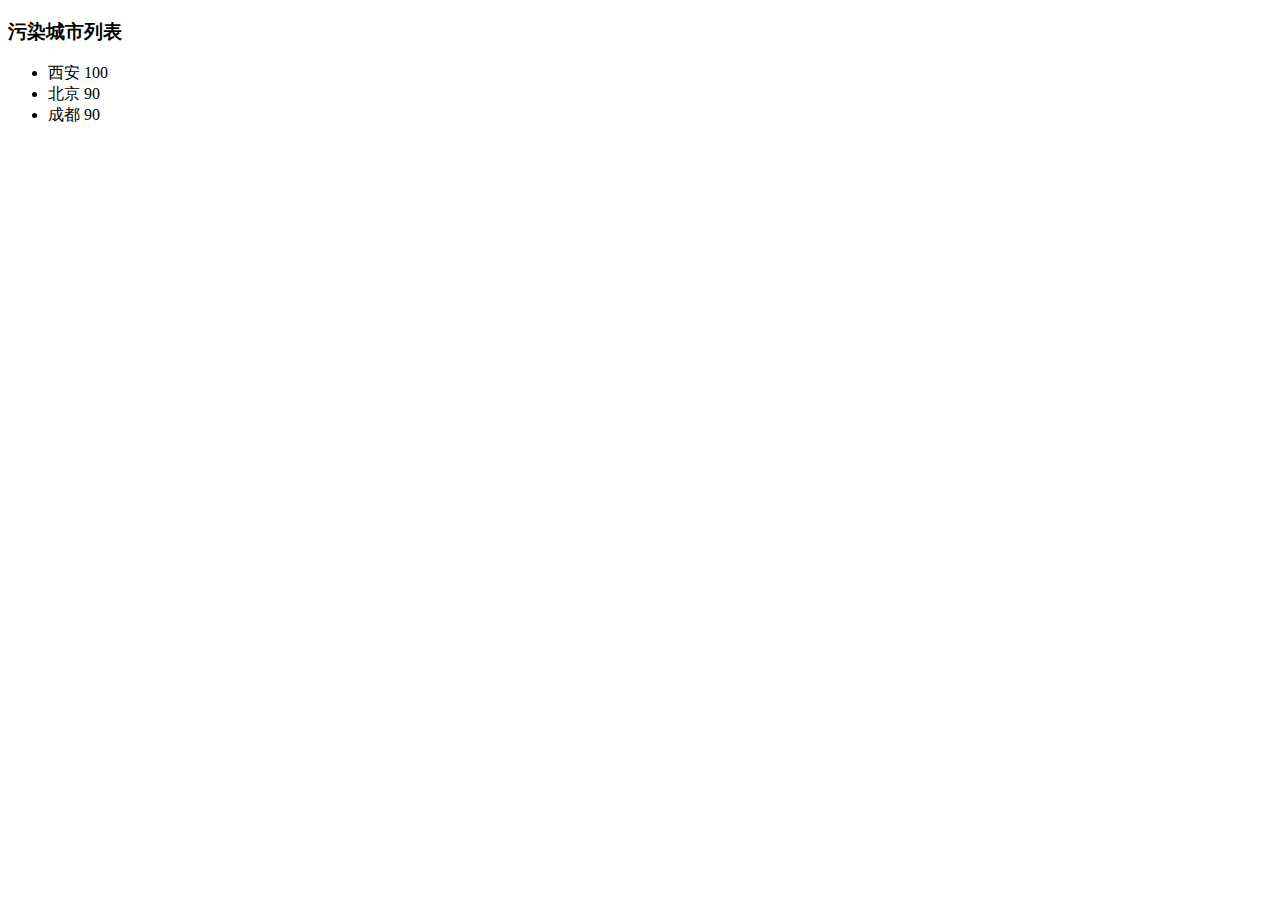
<file: stage2/task14/task14.html>
<!DOCTYPE html>
<html>
  <head>
    <meta charset="utf-8">
    <title>IFE JavaScript Task 02</title>
  </head>
<body>

  <h3>污染城市列表</h3>
  <ul id="aqi-list">
  
<!--   
    <li>第一名：福州（样例），10</li>
  	<li>第二名：福州（样例），10</li> -->
  </ul>

<script type="text/javascript">

var aqiData = [
  ["北京", 90],
  ["上海", 50],
  ["福州", 10],
  ["广州", 50],
  ["成都", 90],
  ["西安", 100]
  
];

(function () {
  /*
  在注释下方编写代码
  遍历读取aqiData中各个城市的数据
  将空气质量指数大于60的城市显示到aqi-list的列表中
  */
  /*对aqiData数组的第二个元素从大到小排序*/
	function second(a, b)
	{
		return b[1] - a[1];
	}
	aqiData.sort(second);
	var nodeul = document.getElementById('aqi-list');
	for (var i = 0; i < aqiData.length; ++i) 
	{
		var nodeli = document.createElement("li");
		if (aqiData[i][1] > 60) 
		{
			nodeli.innerHTML =aqiData[i][0] + ' ' + aqiData[i][1];
			nodeul.appendChild(nodeli);
		}
    }
})();

</script>
</body>
</html>
</file>
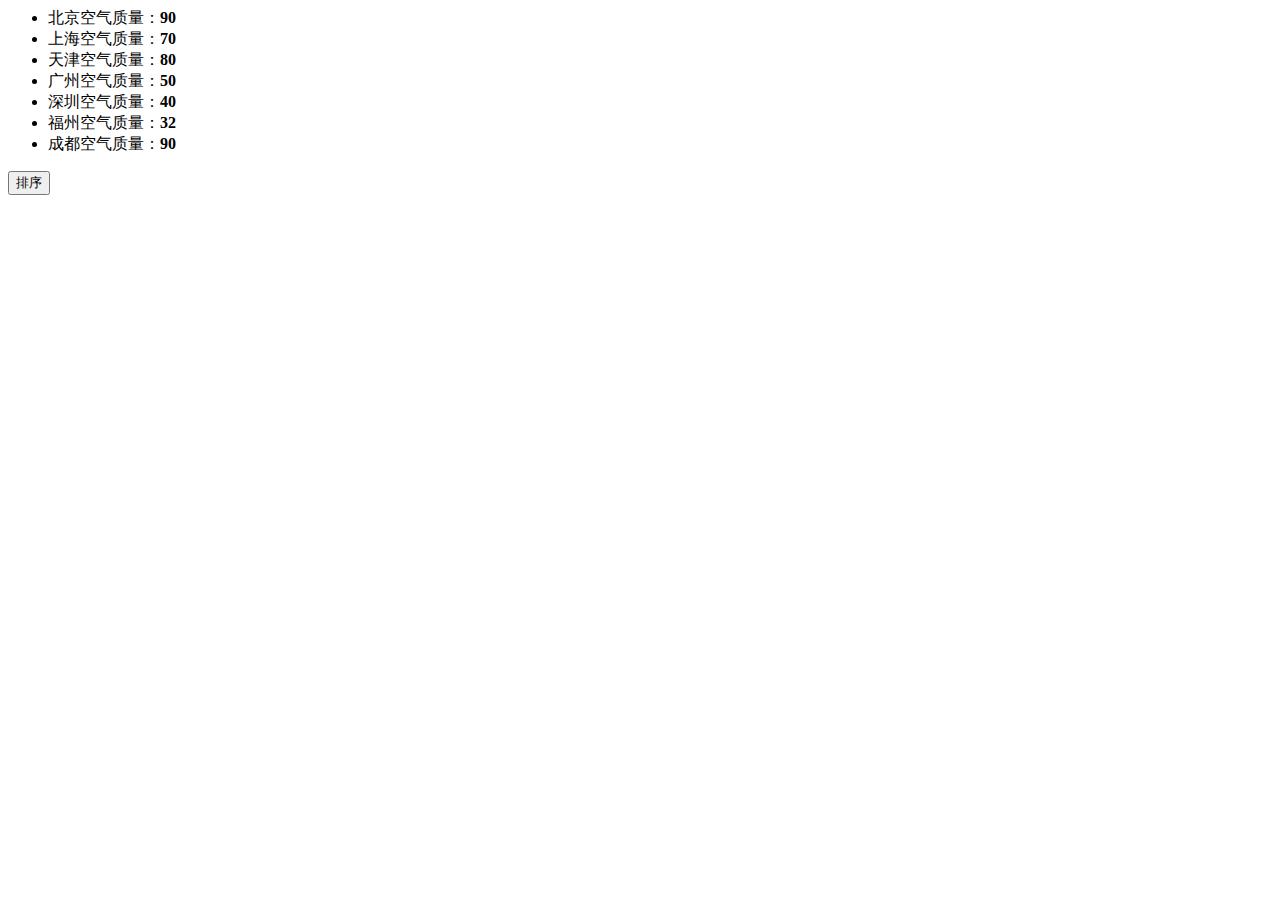
<file: stage2/task15/task15.html>
<!DOCTYPE>
<html>
  <head>
    <meta charset="utf-8">
    <title>IFE JavaScript Task 15</title>
  </head>
<body>

  <ul id="source">
    <li>北京空气质量：<b>90</b></li>
    <li>上海空气质量：<b>70</b></li>
    <li>天津空气质量：<b>80</b></li>
    <li>广州空气质量：<b>50</b></li>
    <li>深圳空气质量：<b>40</b></li>
    <li>福州空气质量：<b>32</b></li>
    <li>成都空气质量：<b>90</b></li>
  </ul>

  <ul id="resort">
    <!-- 
    <li>第一名：北京空气质量：<b>90</b></li>
    <li>第二名：北京空气质量：<b>90</b></li>
    <li>第三名：北京空气质量：<b>90</b></li>
     -->

  </ul>

  <button id="sort-btn">排序</button>

<script type="text/javascript">

/**
 * getData方法
 * 读取id为source的列表，获取其中城市名字及城市对应的空气质量
 * 返回一个数组，格式见函数中示例
 */
function getData() {
  /*
  coding here
  */

  /*
  data = [
    ["北京", 90],
    ["北京", 90]
    ……
  ]
  */
	var data=[];
	var i=0;
	var nodeul=document.getElementById("source");
	for(i=0;i<nodeul.children.length;++i)
	{
		data[i]=[];
		//var mystr=nodeul.childNodes[1].firstChild.nodeValue; 也可以
		var name=nodeul.children[i].innerHTML.substr(0,2);
		var value=nodeul.children[i].lastChild.innerHTML;
		data[i]=[name,value];
	}
	
	/*var data=new Array();
	var lis=document.getElementById("source").children;
	for(i=0;i<lis.length;++i)
	{
		var name = lis[i].innerHTML.split("空气质量")[0];
        var value = lis[i].getElementsByTagName("b")[0].innerHTML;
        data[i] = [name,value];
	}*/
	
	return data;
	

}
/**
 * sortAqiData
 * 按空气质量对data进行从小到大的排序
 * 返回一个排序后的数组
 */
function sortAqiData(data) {
	function second(a,b){
		return a[1]-b[1];
	}
	data.sort(second);
	
	return data;

}

/**
 * render
 * 将排好序的城市及空气质量指数，输出显示到id位resort的列表中
 * 格式见ul中的注释的部分
 */
function render(data) {
	var nodeul=document.getElementById("resort");
	for(var i=0;i<data.length;++i)
	{
    var c=i+1;
		var nodeli = document.createElement("li");
		nodeli.innerHTML='第'+c+'名'+data[i][0] +' '+ data[i][1]; 
		nodeul.appendChild(nodeli);
	}
}

function btnHandle() {
  var aqiData = getData();
  aqiData = sortAqiData(aqiData);
  render(aqiData);
}


function init() {

  // 在这下面给sort-btn绑定一个点击事件，点击时触发btnHandle函数
	var btn=document.getElementById("sort-btn");
	btn.addEventListener("click",btnHandle);
}

init();


</script>
</body>
</html>
</file>
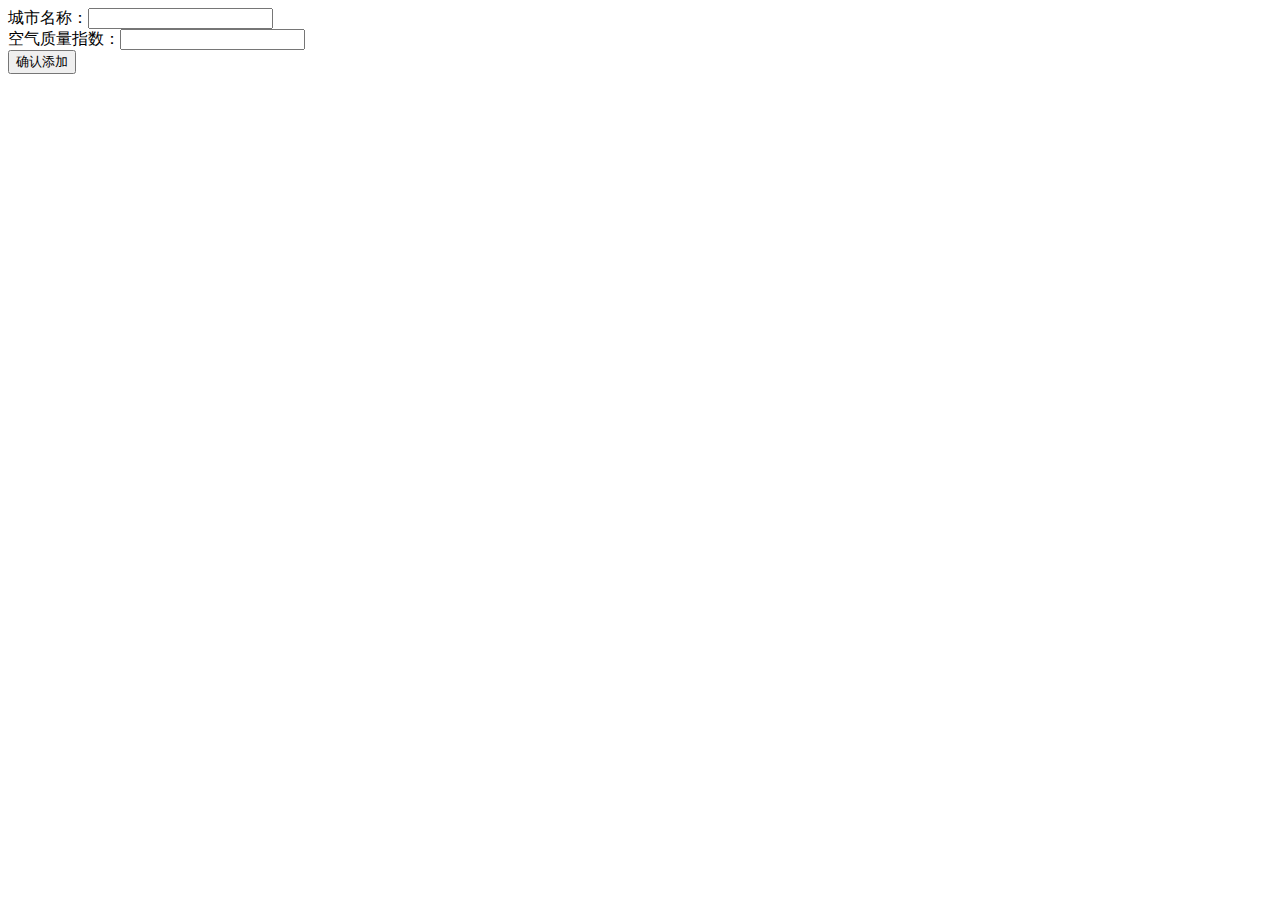
<file: stage2/task16/task16.html>
<!DOCTYPE>
<html>
<head>
    <meta charset="utf-8">
    <title>IFE JavaScript Task 16</title>

</head>
<body>
<div>
    <label>城市名称：<input id="aqi-city-input" type="text"></label><br>
    <label>空气质量指数：<input id="aqi-value-input" type="text"></label><br>
    <button id="add-btn">确认添加</button>
</div>
<table id="aqi-table">
    <!--
      <tr>
        <td>城市</td><td>空气质量</td><td>操作</td>
      </tr>
      <tr>
        <td>北京</td><td>90</td><td><button>删除</button></td>
      </tr>
      <tr>
        <td>北京</td><td>90</td><td><button>删除</button></td>
      </tr>
     -->
</table>
<script src="task16.js"></script>
</body>
</html>
</file>
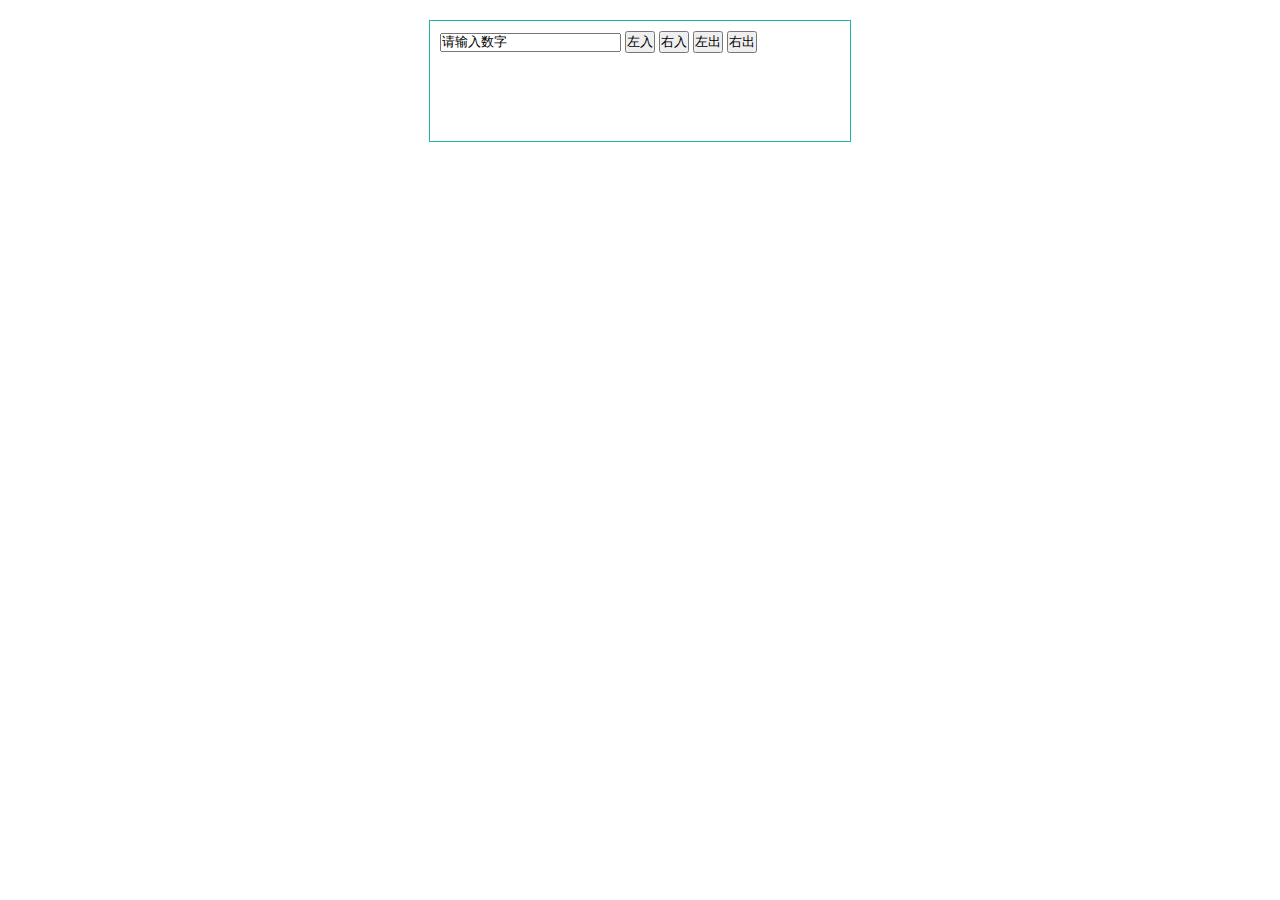
<file: stage2/task18/task18.html>
<!DOCTYPE>
<html>
<head>
    <meta charset="utf-8">
    <title>IFE JavaScript Task 18</title>
    <style type="text/css">
        *{
            margin: 0px;
            padding: 0px;
        }
        .div{
            border: 1px solid lightseagreen;
            margin: 20px auto;
            width: 400px;
            height: 100px;
            padding: 10px;
        }

        ul li{
            background-color:#FF0000;
            margin:5px;
            line-height:30px;
            color:#fff;
            text-align:center;
            list-style:none;
            display:inline-block;
            padding:3px;
        }
    </style>
</head>
<body>
<div class="div">
    <input type="text" id="number" value="请输入数字">
    <input type="button" id="leftin" value="左入"></input>
    <input type="button" id="rightin" value="右入"></input>
    <input type="button" id="leftout" value="左出"></input>
    <input type="button" id="rightout" value="右出"></input>
    <ul id="list">
        <!--<li>11</li>
        <li>231</li>
        <li>61</li>-->
    </ul>
</div>
<script src="task18.js"></script>
</body>
</html>
</file>
<file: stage1/task2/task2.css>
body
{
	background-color:  #333333;
	margin:0;
	padding:0;
}
.all{
	width: 1300px;
	background-color: #D3D3D3;
	margin: 0 auto;
	
}
.top1
{
	background-color: #333;
	margin:0 auto;
	width:1300px;
}
.top2
{
	float:right;
	height:50px;
	width:450px;
	
}
.lianjie
{
	float:left;
	margin-right:20px;
	
}
.lianjie a{
	text-decoration: none;
	color: white;
	font-size: 15px;
}
.part1
{
	background-color:white;
	margin:20px 20px 20px 20px; 
	padding:10px 20px 20px 30px;
	box-shadow: 2px 2px 2px #666;

}
.pic
{
	border: 1px solid gray;
	width: 300px;
	height: 350px;
	padding-left: 0px;
	padding-bottom: 20px;
	font-size: 20px;
	text-align: center;
	margin-top: 10px;
	margin-bottom: 40px;
	
}

#td1
{
	
	width:600px;
	background-color:black;
	color:white;
	font-size:13px;
}
#td2
{
	
	width:150px;
	background-color:black;
	color:white;
	font-size:13px;
}
td
{
	font-size:13px;
}
.par
{
	text-indent: 2em;
}
.login
{
	margin-left:200px;
	font-size:13px;
}
.button{
	border-radius: 12px;
	background-color: #3355D0;
	color: white;
	width: 100%;
	height: 40px;
	font-size: 15px;

}
.copy{
	padding-top: 5px;
	width: 1300px;
	height: 80px;
	margin:0;
	text-align: center;
	background: black;
	color: white;
}
</file>
<file: stage1/task3/task3.css>
*{
	margin:0px;
	padding:0px;
}
body
{
	background-color:white;
	padding:20px;
}
.all
{
	border:1px solid #999;
	background-color: #eee;
}
.left
{
	background-color:white;
	width:200px;
	float:left;
	border:1px solid #999;
	margin:20px;
}
.inleft
{
	border:1px solid #999;
	width:80px;
	height:80px;
	margin:20px auto 20px 20px;
}
.name
{
	font-size:15px;
	position:relative;
	left:120px;
	top:-104px;
}

.middle
{
	background-color:white;
	border:1px solid #999;
	margin-top:20px;
	margin-bottom:20px;
	position:absolute;
	left:260px;
	right:180px;
}
.middle p
{
	margin:20px;
	text-indent: 2em;
}
.right
{
	background-color:white;
	width:120px;
	float:right;
	border:1px solid #999;
	margin:20px;
	
}
.inright
{
	border:1px solid #999;
	width:80px;
	height:80px;
	margin:20px;
}

img
{
	width:80px;
	height:80px;
	
}
</file>
<file: stage1/task4/task4.css>
*{
	margin:0px;
	padding:0px;
}
.div
{
	background-color:gray;
	margin:0px auto;
	position:absolute;
	width:400px;
	height:200px;
	left:50%;
	top:50%;
	margin-top:-100px;
	margin-left:-200px;
}
.cycle1
{
	background-color:#FFCC00;
	border:1px;
	float:left;
	width:50px;
	height:50px;
	border-bottom-right-radius:50px;
}
.cycle2
{
	background-color:#FFCC00;
	border:1px;
	float:left;
	width:50px;
	height:50px;
	border-top-left-radius:50px;
	position:relative;
	left:300px;
	top:150px;
}
</file>
<file: stage1/task6/task6.css>
*{
	margin:0px;
	padding:0px;
}
.all{
	width:980px;
	border:1px solid gray;
	margin:0 auto;
	height:1386px;
}
/* 12-37 正文上部的选择器*/
.head{
	border-bottom:2px solid #938E8C;
	width:892px;
	height:61px;
	margin:0 auto;
	
}
.top{
	width:110px;
	height:61px;
	background-color:#D55D5C;
	text-align:center;
	float:left;
}
.time{
	color:#D55D5C;
	height:70px;
	line-height:112px;
	float:right;
	font-size:12px;
}
.top span{
	line-height:112px;
	color:white;
	font-size:12px;
}
/*  第一横栏的选择器 */
.div1{
	width:892px;
	margin:30px auto;
}
.div1_left{
	background-image:url(./image6/pic.jpg);
	width:641px;
	height:301px;
	float:left;
	margin-right:10px;
}
.leftone{
	width:191px;
	height:301px;
	background-color:green;
	opacity:0.6;
	float:left;
}
.rightone{
	width:191px;
	height:301px;
	background-color:red;
	opacity:0.6;
	float:right;
}
.div1_right{
	
	border-top:2px solid #cc8091;
	width:203px;
	height:301px;
	float:right;
}
.part1{
	font-size:17px;
	color:#000000;
	font-family:微软雅黑;
	line-height:34px;
	text-decoration:underline;
}
.part1 span{
	font-size:24px;
}
.part2{
	font-size:12px;
	color:#676767;
	font-family:楷体;
	line-height:10px;
}
.part3{
	font-size:116px;
	color:#75b86b;
	font-family:微软雅黑;
	font-style:italic;
	height:140px;
}
.part4{
	font-size:55px;
	color:#cc8091;
	font-family:微软雅黑;
	float:left;
}
.css{
	float:left;
}
.css_top{
	font-size:21px;
	color:#cc8091;
	font-family:微软雅黑;
	margin-top:17px;
}
.css_bottom{
	font-size:12px;
	color:#cc8091;
	font-family:微软雅黑;
}
/* 第二横栏 what when how的布局*/
.div2{
	width:641px;
	height:170px;
	margin-top:42px;
	margin-left:42px;
}
.div2_left{
	width:230px;
	float:left;
}
.div2_middle{
	margin-left:28px;
	width:206px;
	float:left;
}
.div2_right{
	float:left;
	margin-left:25px;
	width:150px;
}

.div2_left span,.div2_middle span,.div2_right span{
	font-size:16px;
	font-family:微软雅黑;
	font-weight:bold;
	text-decoration:underline;
}
.what{
	color:#418c59;
}
.when{
	color:#d2994f;
}
.how{
	color:#cc7680;
}
.div2_left p,.div2_middle p,.div2_right p{
	font-size:12px;
	color:#767777;
	font-family:宋体;
	line-height:16px;
	margin-top:5px;
}
#div2_right_p{
	color:#231815;
	opacity:0.7;
	line-height:20px;
	font-family:微软雅黑;
}
#div2_middle_p{
	color:#231815;
	opacity:0.7;
	font-family:微软雅黑;
}
.div2_right ul{
	list-style-type :none;
	font-size:12px;
	color:#767777;
	font-family:微软雅黑;
	opacity:0.7;
	line-height:16px;
	margin-top:32px;
	margin-left:0px;
}
#span{
	font-weight:normal;
	color:#cd4a48;
	font-style:italic;
	line-height:16px;
	opacity:0.7;
	text-decoration:none;
}
.div3{
	width:892px;
	margin:70px auto 0px;
}
.div3_left{
	width:415px;
	height:608px;
	float:left;
}
.div3_left_top{
	width:415px;
	height:152px;
	background-color:white;
	border-bottom:2px solid #0F4569;
}
.div3_left_top p{
	color:#11456b;
	font-family:黑体;
	font-weight:bold;
}
.div3_left_top p span{
	font-size:72px;
	color:#f5e327;
	font-style:italic;	
}
.english{
	font-size:42px;
	line-height:46px;
}
.chinese{
	font-size:33px;
}
.div3_left_bottom{
	margin-top:25px;
}
.div3_left_bottom span{
	font-size:70px;
	color:#f5e327;
	font-family:微软雅黑;
	float:left;
	line-height:100%;
}
.div3_left_bottom p{
	font-size:12px;
	color:#767777;
	font-family:宋体;
	line-height:16px;
}
.div3_left_bottom img{
	float:right;
	margin-top:20px;
	margin-left:20px;
}
.div3_right{
	width:458px;
	height:608px;
	float:right;
}
.div3_right_top,.div3_right_top img{
	width:458px;
	height:257px;
}
.pic3{
	background-color:black;
	opacity:0.6;
	width:458px;
	height:60px;
	position:relative;
	top:-65px;
}
.pic3_txt{
	position:relative;
	top:8px;
	left:36px;
	border-left:3px solid #72b16a;
	width:400px;
	height:44px;
	padding-left:10px;
}
.txt1{
	font-size:26px;
	color:#ffffff;
	font-family:微软雅黑;
}
.txt2{
	font-size:12px;
	color:#72b16a;
	font-style:italic;
	font-family:微软雅黑;
	word-spacing:140%;
}
.div3_right_bottom{
	margin-top:30px;
	width:459px;
	height:321px;
	background-color:#EEEED6;
}
.div3_right_bottom2{
	width:458px;
	height:160px;
	margin-top:40px;
}
.div3_right_bottom_ul{
	position:relative;
	top:35px;
	left:50px;
}
.div3_right_bottom ul li{
	list-style-image :url(image6/li.jpg);

}
.div3_right_bottom ul li p{
	line-height:40px;
}
.div3_right_bottom ul li p span{
	font-style:italic;
	font-size:12px;
	text-align:right;
}
.div3_right_bottom_left{
	background-color:#D55D5C;
	width:260px;
	height:160px;
	float:left;
}
.div3_right_bottom_left span{
	font-size:110px;
	color:#ffffff;
	font-family:微软雅黑;
	margin-left:10px;
	display:inline;
}
.red_content{
	float:right;
	border-left:2px solid white;
	height:86px;
	width:180px;
	margin-top:32px;
}
.red_content p{
	color:#ffffff;
	margin-left:5px;
	font-family:黑体;
}
.one{
	font-size:21px;
	line-height:24px;
	font-style:italic;
}
.hello{
	font-size:12px;
	line-height:13px;
}
.div3_right_bottom_right{
	width:190px;
	float:right;
}
.div3_right_bottom_right p{
	font-size:14px;
	color:#5a5b5b;
	font-family:黑体;
	font-style:italic;
	line-height:25px;
	margin-top:10px;
}
.yinhao{
	font-size:72px;
	color:#d45d5c;
}
#yinhao1{
	margin:20px 12px 0px -50px;
	float:left;
	height:5px;
}
#yinhao2{
	margin:30px 6px 0px 0px;
	float:right;
	height:5px;
}
.bottom{
	margin-top:42px;
	margin-left:42px;
	width:892px;
	border-top:1px solid #938e8c;
	background-color:white;
}
.bottom span{
	float:right;
	font-size:12px;
	color:#d45d5c;
	font-family:黑体;
}
</file>
